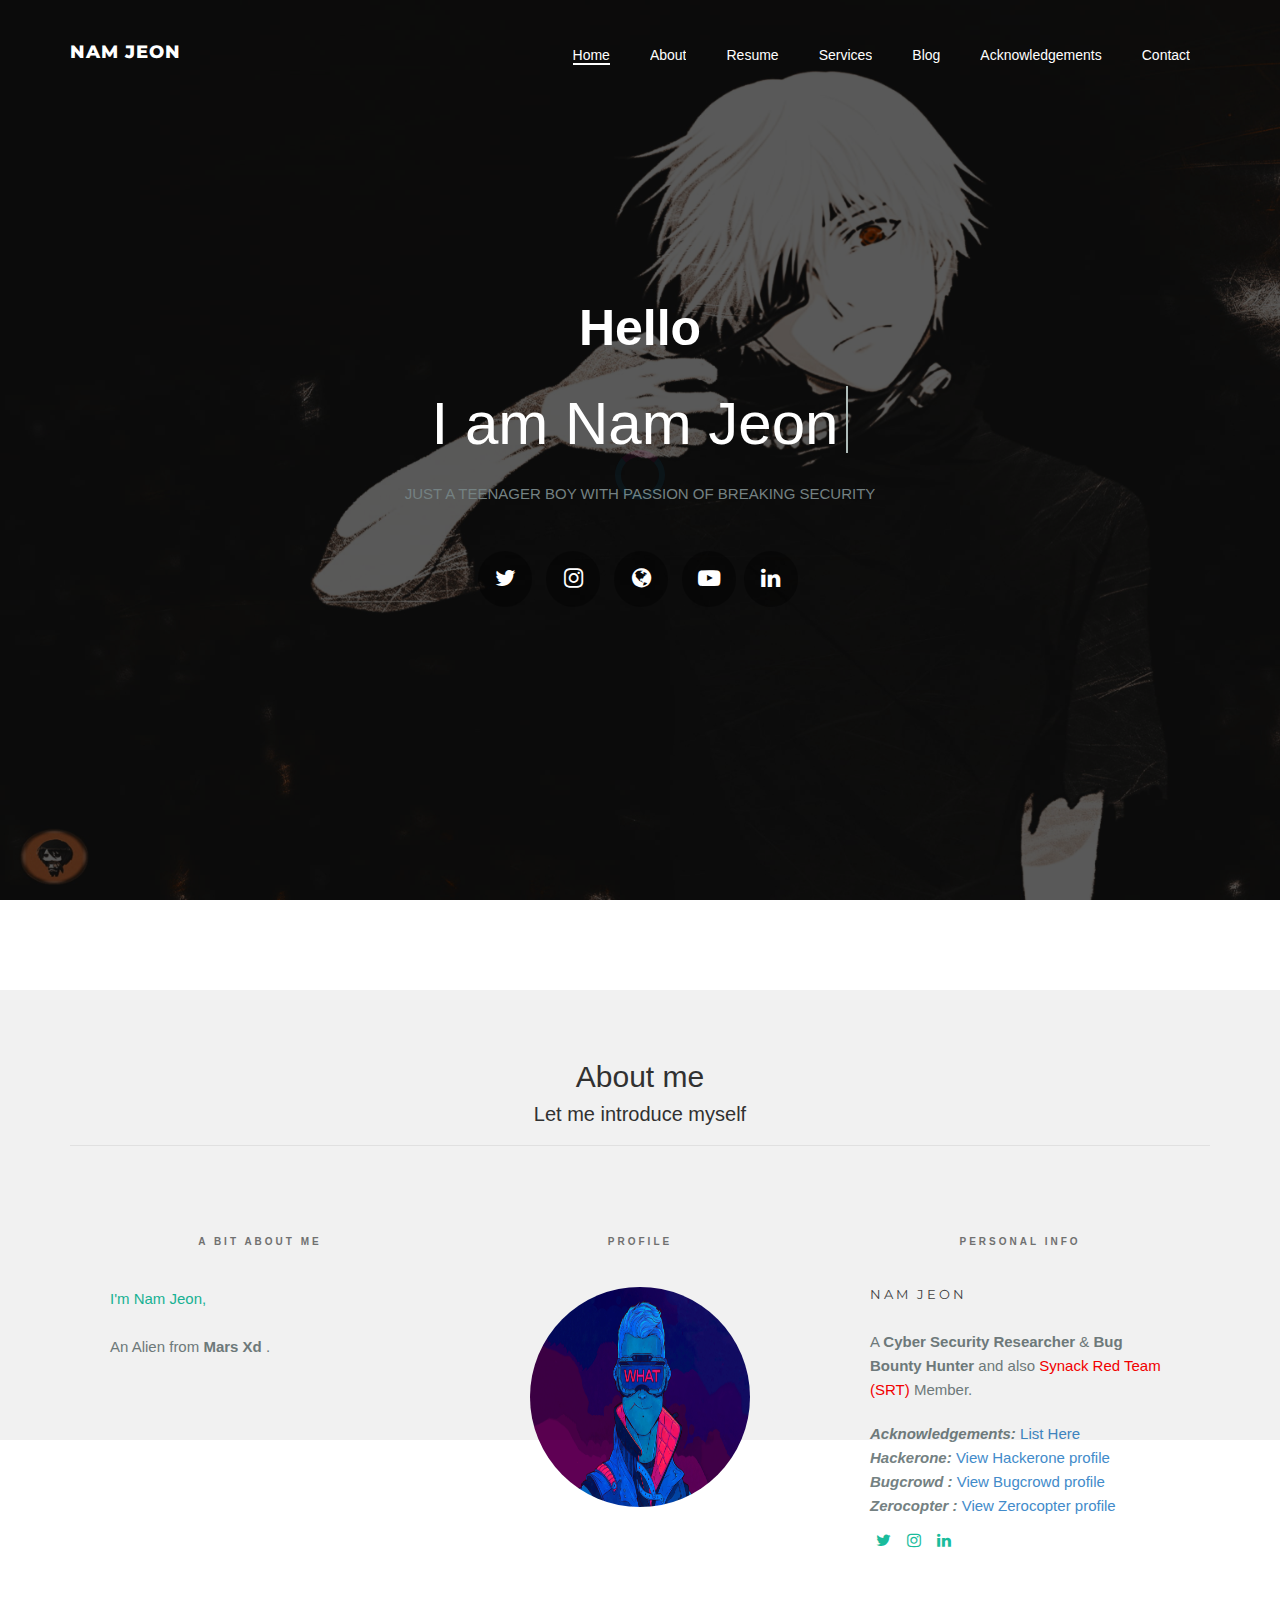
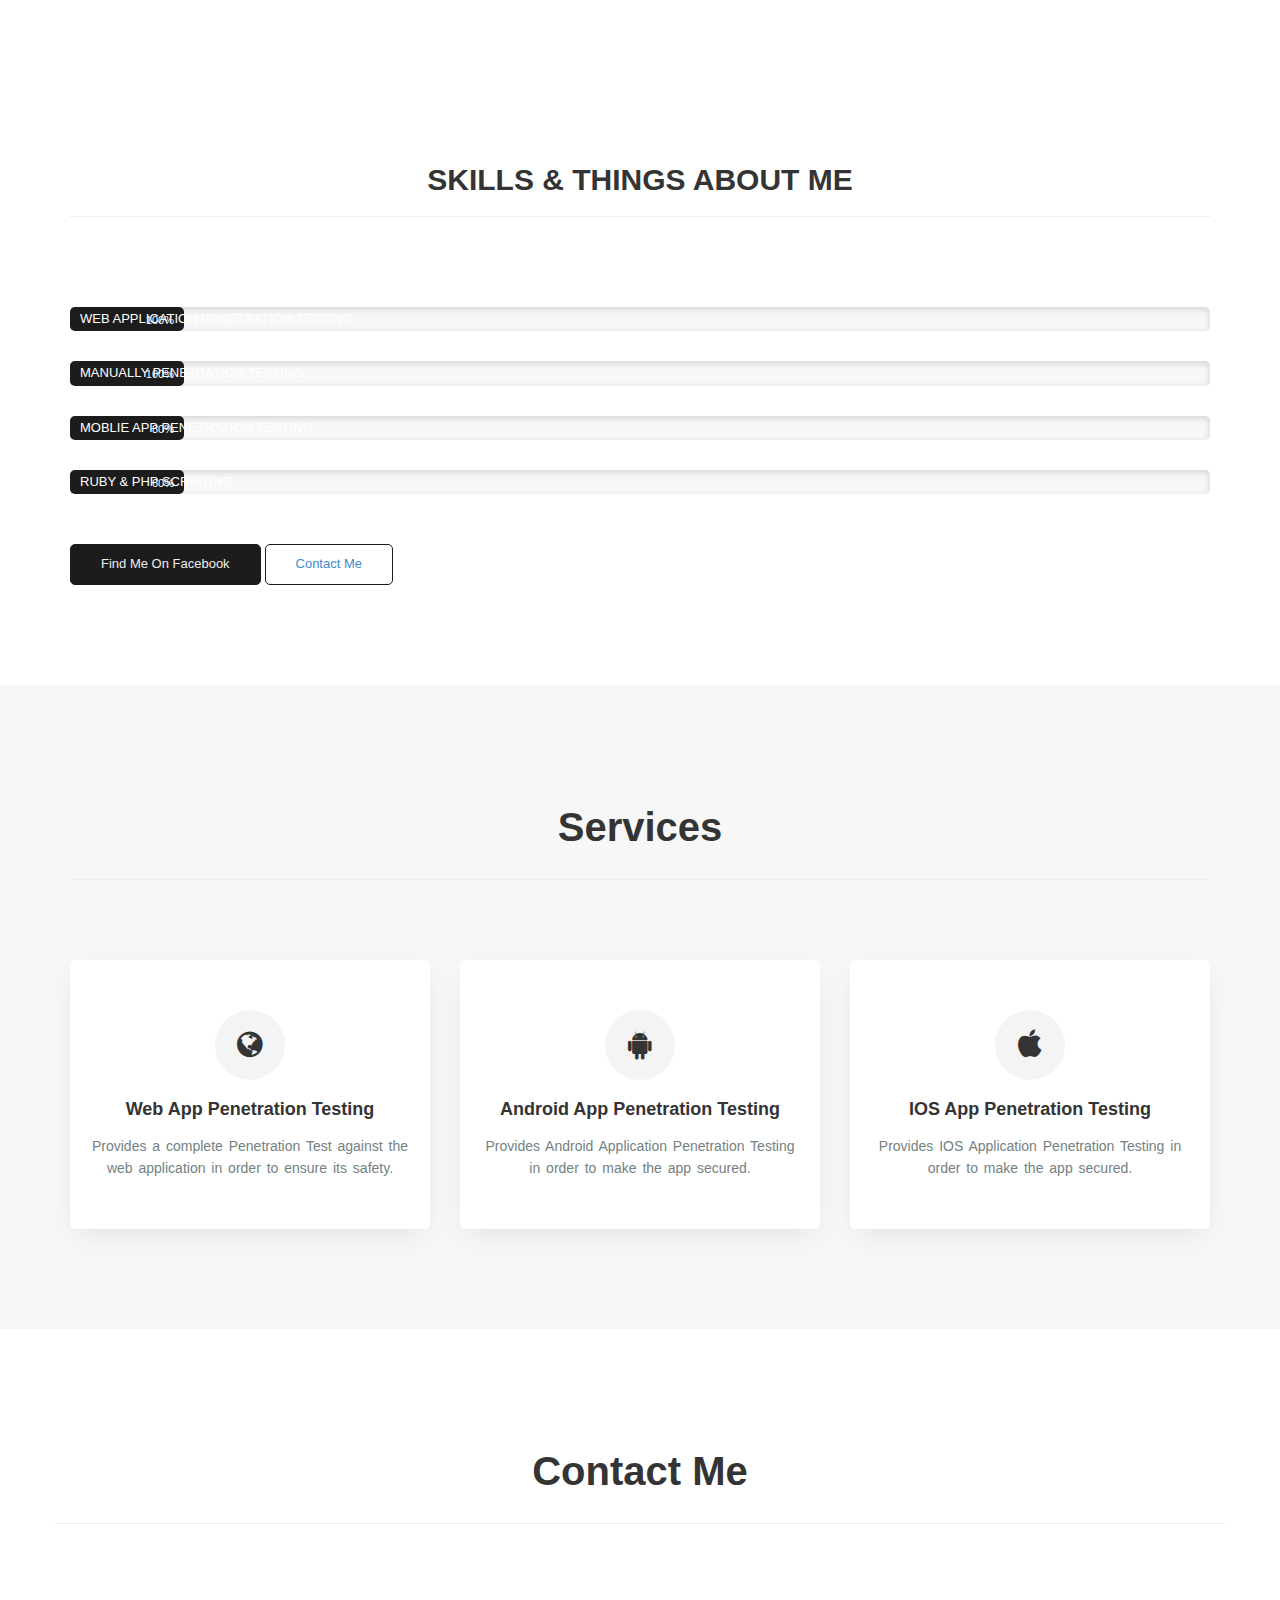
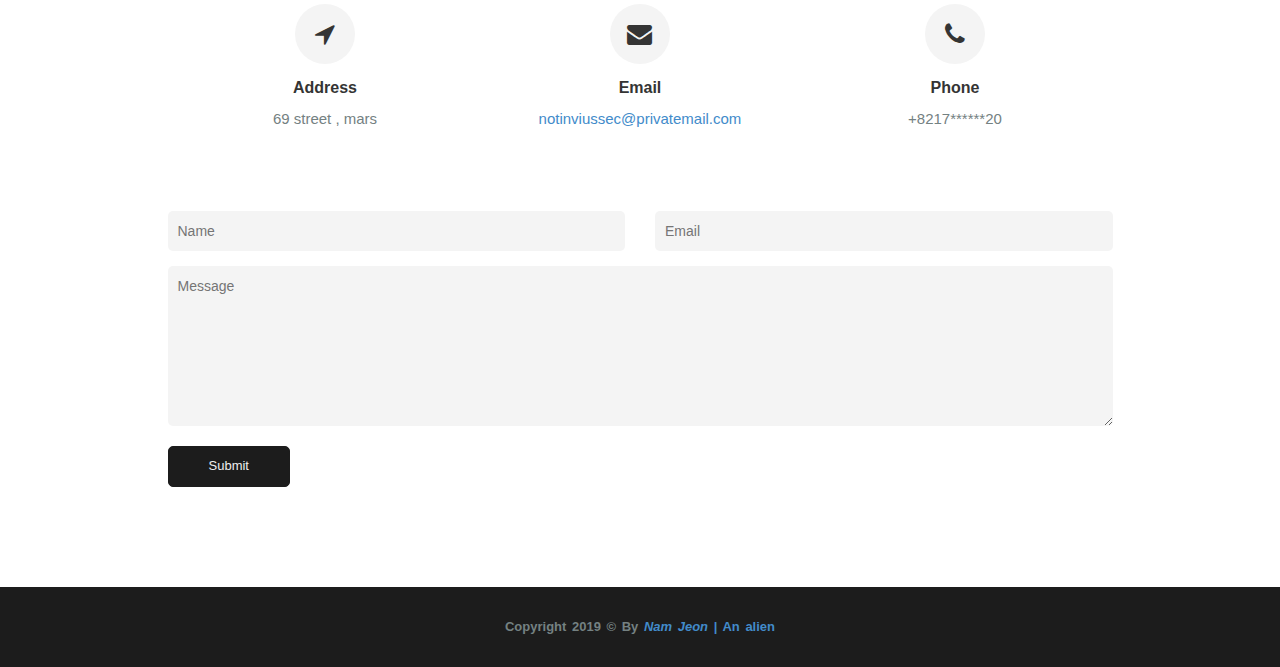
<file: index.html>
<!doctype html>
<html class="no-js" lang="en">

<head>
		<meta http-equiv="X-UA-Compatible" content="IE=edge">
        <meta charset="utf-8">
        <meta name="viewport" content="width=device-width, initial-scale=1.0">
        <meta content='text/html; charset=UTF-8' http-equiv='Content-Type'/>
		<link href='favicon.png' rel='icon' type='image/x-icon'/>
        <meta name="description" content="Just a teenager boy with passion of Breaking Security" />
        <meta name="author" content="Nam Jeon"/>
        <meta name='robots' content='index,follow,noodp'/>

        <meta property="og:locale" content="en_US" />
        <meta property="og:type" content="Personal Portfolio" />
        <meta property="og:title" content="Nam Jeon - Personal Portfolio" />
        <meta property="og:description" content="Just a teenager boy with passion of Breaking Security" />
        <meta property="og:url" content="index.html" />
        <meta property="og:site_name" content="nam.html" />
        <meta property="og:image" content="img/profile.jpg" />


<!-- title -->
		<title>Nam Jeon - Personal Portfolio</title>
<link rel="stylesheet" href="css/bootstrap.min.css">
<!-- google fonts -->
		<link href="https://fonts.googleapis.com/css?family=Montserrat:200,300,400,500,600,700,800,900" rel="stylesheet">
		<link href="https://fonts.googleapis.com/css?family=Poppins:200,300,400,500,600,700,800" rel="stylesheet">

		<!-- owl carousel CSS -->
		<link rel="stylesheet" href="css/owl.carousel.min.css">
		<link rel="stylesheet" href="css/owl.theme.default.min.css">

		<!-- magnific-popup CSS -->
		<link rel="stylesheet" href="css/magnific-popup.css">

		<!-- animate.min CSS -->
		<link rel="stylesheet" href="css/animate.min.css">

		<!-- Font Icon Core CSS -->
		<link rel="stylesheet" href="css/font-awesome.min.css">
		<link rel="stylesheet" href="css/et-line.css">

		<!-- Core Style Css -->
        <link rel="stylesheet" href="css/style.css">

		<!-- About Me -->
        <link rel="stylesheet" href="css/aboutme.css">

        <!--[if lt IE 9]-->
		<script src="js/html5shiv.min.js"></script>
		<!--[endif]-->


<script>
window['_fs_debug'] = false;
window['_fs_host'] = 'fullstory.com';
window['_fs_org'] = 'MEH4Z';
window['_fs_namespace'] = 'FS';
(function(m,n,e,t,l,o,g,y){
    if (e in m) {if(m.console && m.console.log) { m.console.log('FullStory namespace conflict. Please set window["_fs_namespace"].');} return;}
    g=m[e]=function(a,b,s){g.q?g.q.push([a,b,s]):g._api(a,b,s);};g.q=[];
    o=n.createElement(t);o.async=1;o.crossOrigin='anonymous';o.src='https://'+_fs_host+'/s/fs.js';
    y=n.getElementsByTagName(t)[0];y.parentNode.insertBefore(o,y);
    g.identify=function(i,v,s){g(l,{uid:i},s);if(v)g(l,v,s)};g.setUserVars=function(v,s){g(l,v,s)};g.event=function(i,v,s){g('event',{n:i,p:v},s)};
    g.shutdown=function(){g("rec",!1)};g.restart=function(){g("rec",!0)};
    g.consent=function(a){g("consent",!arguments.length||a)};
    g.identifyAccount=function(i,v){o='account';v=v||{};v.acctId=i;g(o,v)};
    g.clearUserCookie=function(){};
})(window,document,window['_fs_namespace'],'script','user');
</script>

		
</head>
<body>        

    	<!-- ====== Preloader ======  -->
	    <div class="loading">
			<div class="load-circle">
			</div>
		</div>
		<!-- ======End Preloader ======  -->

		<!-- ====== Navgition ======  -->
		<nav class="navbar navbar-default">
		  <div class="container">
		    <!-- Brand and toggle get grouped for better mobile display -->
		    <div class="navbar-header">
		      <button type="button" class="navbar-toggle collapsed" data-toggle="collapse" data-target="#nav-icon-collapse" aria-expanded="false">
		        <span class="sr-only">Toggle navigation</span>
		        <span class="icon-bar"></span>
		        <span class="icon-bar"></span>
		        <span class="icon-bar"></span>
		      </button>

		       <!-- logo -->
		      <a class="logo" href="#">Nam Jeon</a>

		    </div>

		    <!-- Collect the nav links, and other content for toggling -->
		    <div class="collapse navbar-collapse" id="nav-icon-collapse">
		      
			  <!-- links -->
		      <ul class="nav navbar-nav navbar-right">
		        <li><a href="#" data-scroll-nav="0" class="active">Home</a></li>
		        <li><a href="#" data-scroll-nav="1">About</a></li>
				<li><a href="#" data-scroll-nav="2">Resume</a></li>
		        <li><a href="#" data-scroll-nav="3">Services</a></li>
		        <li><a href="http://github.com/inviussotrash" target="_blank">Blog</a></li>
		        <li><a href="acknowledgements.html" target="_blank">Acknowledgements</a></li>
		        <li><a href="#" data-scroll-nav="4">Contact</a></li>
		      </ul>
		    </div><!-- /.navbar-collapse -->
		  </div><!-- /.container -->
		</nav>
		<!-- ====== End Navgition ======  -->

		<!-- ====== Header ======  -->
		<section id="home" class="header" data-scroll-index="0" style="background-image: url(img/back.jpg);" data-stellar-background-ratio="0.8">

			<div class="v-middle">
				<div class="container">
					<div class="row">

						<!-- caption -->
						<div class="caption">
							<h5>Hello</h5>
							<h1 class="cd-headline clip">
					            <span class="blc">I am </span>
					            <span class="cd-words-wrapper">
					              <b class="is-visible">Nam Jeon</b>
					              <b> A werid guy thats what grils says</b>
					              <b>Also</b>
					              <b>An alien</b>
					            </span>
			          		</h1>
<p>JUST A TEENAGER BOY WITH PASSION OF BREAKING SECURITY</p>
<!-- social icons -->
<style type="text/css">
.connect-icons{
list-style-type: none;
text-align: center;
margin: 0;
padding:0;
padding-top:45px;
}
.connect-icons li{
position: relative;
display: inline-block;
text-align: center;
width: 52px;
font-size: 1.6em;
margin: 0 6px;
}
.connect-icons li:nth-child(1){
margin-left: 0;
}
.connect-icons li:nth-child(4){
margin-right: 0;
}
.connect-icons li > a{
text-decoration: none;
width: 54px;
display: inline-block;
text-align: center;
color: #fff;
line-height: 2.5;
border-radius: 40px;
background: rgba(0, 0, 0, 0.37);
}
.connect-icons li > a, .connect-icons li > a:visited{
display: inline-block;
min-width: 40px;
}
.connect-icons li > a:hover{
color: #fff;
text-shadow:none;
-webkit-transition: all 0.2s; /* For Safari 3.1 to 6.0 */
transition: all 0.2s;
-ms-transform: scale(1.1,1.1); /* IE 9 */
-webkit-transform: scale(1.1,1.1); /* Chrome, Safari, Opera */
transform: scale(1.1,1.1);
}
.connect-icons li > a:active {
-ms-transform: scale(0.9,0.9); /* IE 9 */
-webkit-transform: scale(0.9,0.9); /* Chrome, Safari, Opera */
transform: scale(0.9,0.9);
}
.connect-icons li > [class*="text-"] {
display: inline-block;
color: white;
font-size: 12px;
font-weight: 300;
-webkit-transition: all 0.2s;
transition: all 0.2s;
opacity: 0;
margin-top: 20px;
font-family: "Montserrat",sans-serif;
text-align: center;
}
.connect-icons li > [class*="text-"].show{
opacity: 1;
-ms-transform: translateY(-12px); /* IE 9 */
-webkit-transform: translateY(-12px); /* Chrome, Safari, Opera */
transform: translateY(-12px);
}
.connect-box {
-webkit-transition: all .2s ease-out;
-moz-transition: all .2s ease-out;
-ms-transition: all .2s ease-out;
-o-transition: all .2s ease-out;
transition: all .2s ease-out;
}
.connect-icons .twitter:hover{
background: #1da1f2;
}
.connect-icons .facebook:hover{
background: #3b5998;
}
.connect-icons .gplus:hover{
background: #dd4b39;
}
.connect-icons .instagram:hover{
background: #3f729b;
}
.connect-icons .youtube:hover{
background: #ff0000;
}
.connect-icons .linkedin:hover{
background: #0077b5;
}
.connect-icons .medium:hover{
background: #00ab6c;
}
</style>


<!-- Social Links Section -->
<ul class='connect-icons'>
<li><a class='twitter' href='https://twitter.com/password123450' target="_blank" title="Find me on Twitter"><span class='fa fa-twitter'></span></a><span class='text-twitter'>Twitter</span></li>
<li><a class='instagram' href='https://www.instagram.com/_nam_jeon' target="_blank" title="Find me on Instagram"><span class='fa fa-instagram'></span></a><span class='text-facebook'>Facebook</span></li>
<li><a class='github' href='https://github.com/inviussotrash' target="_blank" title="My github"><span class='fa fa-globe'/></a><span class='text-github'>Github</span></li>
<li><a class='youtube' href='https://www.youtube.com/inviusec' target="_blank" title="My Youtube Channel"><span class='fa fa-youtube-play'></span></a><span class='text-youtube'>Youtube</span></li>
<li><a class='linkedin' href='https://www.linkedin.com/' target="_blank" title="Find me on Linkedin"><span class='fa fa-linkedin'></span></a><span class='text-youtube'>Linkedin</span></li>
</ul>
<!-- Social Links Section End-->
		</section>
		<!-- ====== End Header ======  -->


<!-- Section About -->
<br></br>
<section class="hero section-padding pb-70" data-scroll-index="1">
<div class='container1'>
<!-- section TITLE -->
<div class='sectionTitle wow fadeInUp animated' style='visibility: visible;'>
<center><h3>About me</h3>
<h5>Let me introduce myself</h5></center>
<hr/><br><br>
</div>
<div class='col-md-4 aboutMe aboutStory wow fadeInUp animated' style='visibility: visible;'>
<h1><b>A bit about me</b></h1>
<p>
<span class='textBlue'>
                      I'm Nam Jeon,
                      </span>
<br/><br/>
                      An Alien from <b>Mars Xd</b> . 

                    </p>
</div>
<div class='col-md-4 aboutMe aboutProfile wow fadeInUp animated' style='visibility: visible;'>
<h1><b>Profile</b></h1>
<!-- Porfile Av -->
<img alt='Nam Jeon' class='profileAv centered' src='img/profile.jpg'/>
<!-- Porfile Av End-->
</div>
<div class='col-md-4 aboutMe aboutInfo wow fadeInUp animated' style='visibility: visible;'>
<h1><b>Personal info</b></h1>
<h3>Nam Jeon</h3>
<div class='profileInfo'>
<p>
                        A <b>Cyber Security Researcher</b> & <b>Bug Bounty Hunter</b> and also <font style="color: red;">Synack Red Team (SRT)</font> Member.
                      </p><br>
<p><i><b>Acknowledgements:</b></i> <a href='acknowledgements.html' target="_blank">List Here</a></p>
<p><i><b>Hackerone:</b></i> <a href='https://hackerone.com/' target="_blank">View Hackerone profile</a></p>
<p><i><b>Bugcrowd :</b></i> <a href='https://bugcrowd.com/' target="_blank">View Bugcrowd profile</a></p>
<p><i><b>Zerocopter :</b></i> <a href='https://app.zerocopter.com/' target="_blank">View Zerocopter profile</a></p>
</div>
<div class='infoSocial'>
<ul>
<li><a href='https://twitter.com/password1234560' target="_blank"><i class='fa fa-twitter'></i></a></li>
<li><a href='https://www.instagram.com/password12345670' target="_blank"><i class='fa fa-instagram'></i></a></li>
<li><a href='https://www.linkedin.com/' target="_blank"><i class='fa fa-linkedin'></i></a></li>
</ul>
</div>
</div>
</div></section>






		<!-- ====== Hero ======  -->
		<section class="hero section-padding pb-70" data-scroll-index="2">
			<div class="container">
			<div class="content mb-30">
							<h3><center>SKILLS & THINGS ABOUT ME</center></h3><hr/><br></br>

							<!-- skills progress -->
							<div class="skills">
								<div class="item">
									<div class="skills-progress">
										<h6>WEB APPLICATION PENETRATION TESTING</h6>
										<span data-value="100%"></span>
									</div>
								</div>
								
								<div class="item">
									<div class="skills-progress">
										<h6>MANUALLY PENETRATION TESTING</h6>
										<span data-value="100%"></span>
									</div>
								</div>

								<div class="item">
									<div class="skills-progress">
										<h6>MOBLIE APP PENETRATION TESTING</h6>
										<span data-value="80%"></span>
									</div>
								</div>
								
								<div class="item">
									<div class="skills-progress">
										<h6>RUBY & PHP SCRIPTING</h6>
										<span data-value="60%"></span>
									</div>
									
								</div>
							<div class="clearfix"></div>

							<a href="https://www.instagram.com/password12345670" target="_blank">
								<span class="buton buton-bg">Find Me On Facebook </span>
							</a>
							<a href="#" data-scroll-nav="4">
								<span class="buton">Contact Me</span>
							</a>
</div>
						</div>
					</div>
				</div><!-- /row -->
			<!-- /container -->
		</section>
		<!-- ====== End Hero ======  -->





		<!-- ====== Services ======  -->
		<section class="services section-padding bg-gray text-center pb-70" data-scroll-index="3">
			<div class="container">

				<!-- section heading -->
				<div class="section-head">
					<h3>Services</h3><hr/>
				</div>

				<div class="row">

					<!-- items -->
					<div class="col-md-4">
						<div class="item">
							<span class="icon" ><i class="fa fa-globe" aria-hidden="true"></i></span>
							<h6>Web App Penetration Testing</h6>
<p>Provides a complete Penetration Test against the web application in order to ensure its safety.</p>					
</div>
					</div>
					
					<div class="col-md-4">
						<div class="item">
							<span class="icon"><i class="fa fa-android" aria-hidden="true"></i></span>
							<h6>Android App Penetration Testing</h6>
							<p>Provides Android Application Penetration Testing in order to make the app secured.</p>
						</div>
					</div>
					<div class="col-md-4">
						<div class="item">
							<span class="icon"><i class="fa fa-apple" aria-hidden="true"></i></span>
							<h6>IOS App Penetration Testing</h6>
							<p>Provides IOS Application Penetration Testing in order to make the app secured.</p>
						</div>
					</div>
				</div><!-- /row -->
			</div><!-- /container -->
		</section>
		<!-- ====== End Services ======  -->


		<!--====== Contact ======-->
		<section class="contact section-padding" data-scroll-index="4">
			<div class="container">
				<div class="row">
					
					<!-- section heading -->
					<div class="section-head">
						<h3>Contact Me</h3><hr/>
					</div>

					<div class="col-md-offset-1 col-md-10">

						<!-- contact info -->
						<div class="info text-center mb-50">

							<div class="col-md-4">
								<div class="item">
									<span class="icon"><i class="fa fa-location-arrow" aria-hidden="true"></i></span>
									<h6>Address</h6>
									<p>69 street , mars</p>
								</div>
							</div>

							<div class="col-md-4">
								<div class="item">
									<span class="icon"><i class="fa fa-envelope" aria-hidden="true"></i></span>
									<h6>Email</h6>
									<p><a href="notinviussec@privatemail.com">notinviussec@privatemail.com</a></p>
								</div>
							</div>

							<div class="col-md-4">
								<div class="item">
									<span class="icon"><i class="fa fa-phone" aria-hidden="true"></i></span>
									<h6>Phone</h6>
									<p>+8217******20</p>
								</div>
							</div>
							<div class="clearfix"></div>
						</div>

						<!-- contact form -->
						<form class="form" id="contact-form" method="post" action="mailto:notinviussec@privatemail.com">
		                    <div class="messages"></div>

		                    <div class="controls">

		                        <div class="row">
		                            <div class="col-md-6">
		                                <div class="form-group">
		                                    <input id="form_name" type="text" name="name" placeholder="Name" required="required">
		                                </div>
		                            </div>

		                             <div class="col-md-6">
		                                <div class="form-group">
		                                    <input id="form_email" type="email" name="email" placeholder="Email" required="required">
		                                </div>
		                            </div>
		                        </div>
		                        <div class="row">
		                            <div class="col-md-12">
		                                <div class="form-group">
		                                    <textarea id="form_message" name="message" placeholder="Message" rows="4" required="required"></textarea>
		                                </div>

		                                <input type="submit" value="Submit" class="buton buton-bg">
		                            </div>
		                        </div>
		                    </div>
		                </form>

					</div>
				</div><!-- /row -->
			</div><!-- /container -->
		</section>
		<!--====== End Contact ======-->

		<!--====== Footer ======-->
		<footer>
			<div class="container text-center">
				<div class="row">
					<p><b>Copyright 2019 &copy; By <a href="https://www.instagram.com/_nam_jeon" target="_blank"><u><i>Nam Jeon</i> | An alien</u></b></p>
				</div>
			</div>
		</footer>
		<!--====== End Footer ======-->



       
        <!-- jQuery -->
		<script src="../code.jquery.com/jquery-3.0.0.min.js"></script>
		<script src="../code.jquery.com/jquery-migrate-3.0.0.min.js"></script>

	  	<!-- bootstrap -->
		<script src="js/bootstrap.min.js"></script>

		<!-- scrollIt -->
		<script src="js/scrollIt.min.js"></script>

		<!-- magnific-popup -->
		<script src="js/jquery.magnific-popup.min.js"></script>

		<!-- owl carousel -->
		<script src="js/owl.carousel.min.js"></script>

		<!-- stellar js -->
		<script src="js/jquery.stellar.min.js"></script>

		<!-- animated.headline -->
		<script src="js/animated.headline.js"></script>

      	<!-- jquery.waypoints.min js -->
	  	<script src="js/jquery.waypoints.min.js"></script>

	  	<!-- jquery.counterup.min js -->
	  	<script src="js/jquery.counterup.min.js"></script>

      	<!-- isotope.pkgd.min js -->
      	<script src="js/isotope.pkgd.min.js"></script>

      	<!-- validator js -->
      	<script src="js/validator.js"></script>

      	<!-- custom script -->
        <script src="js/custom.js"></script>

    </body>


</html>
</file>
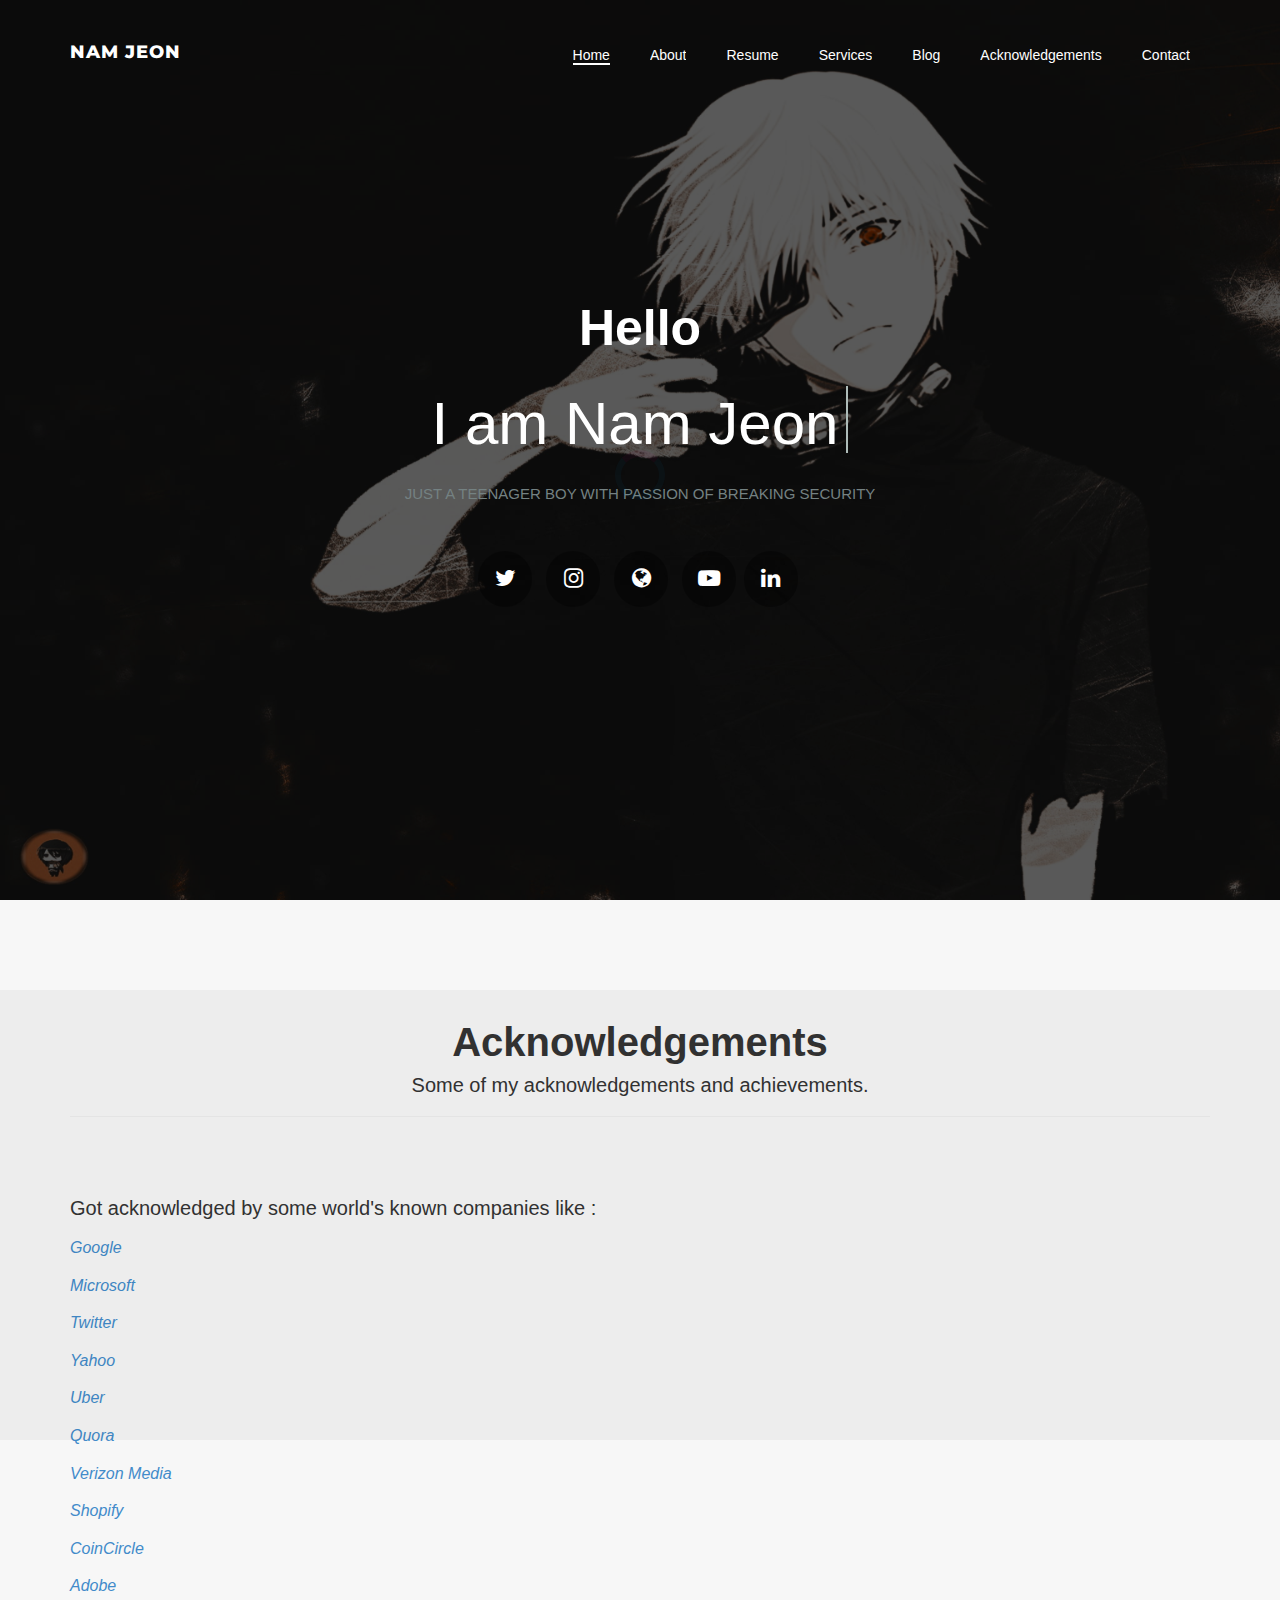
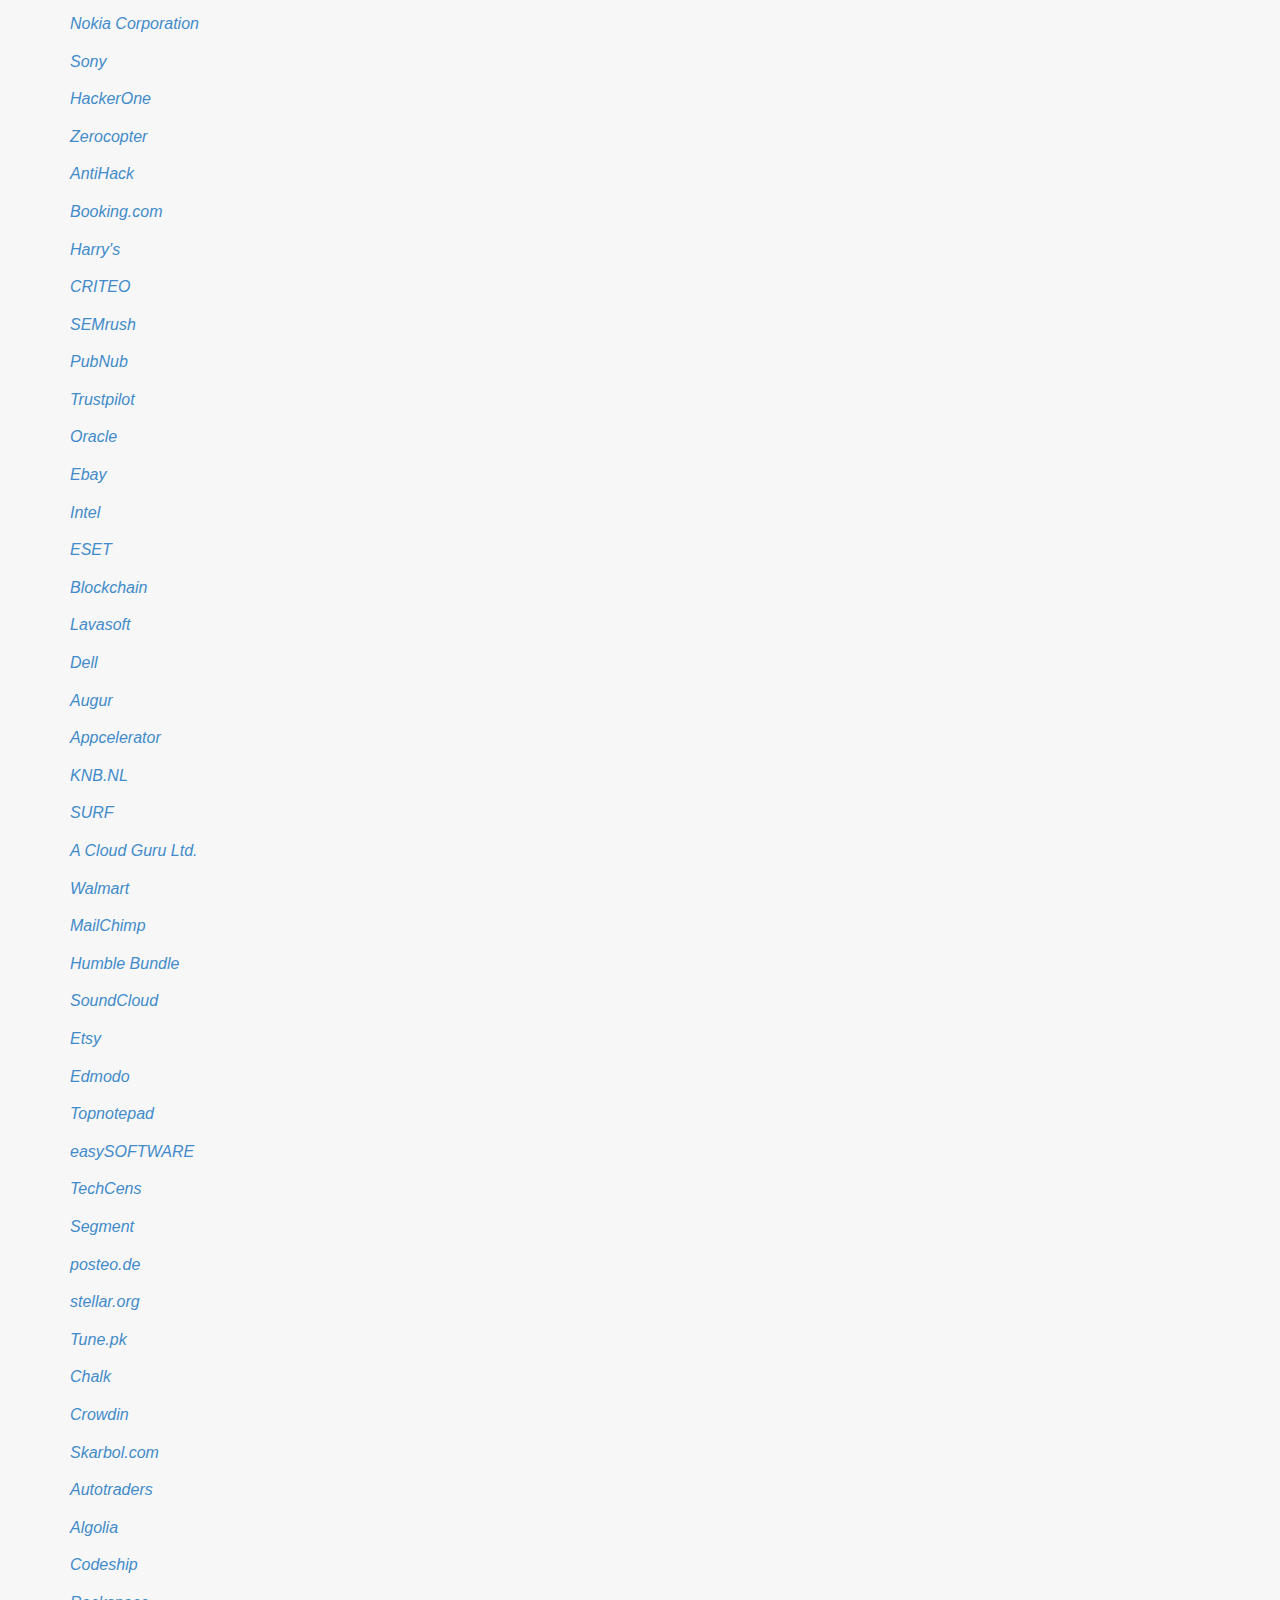
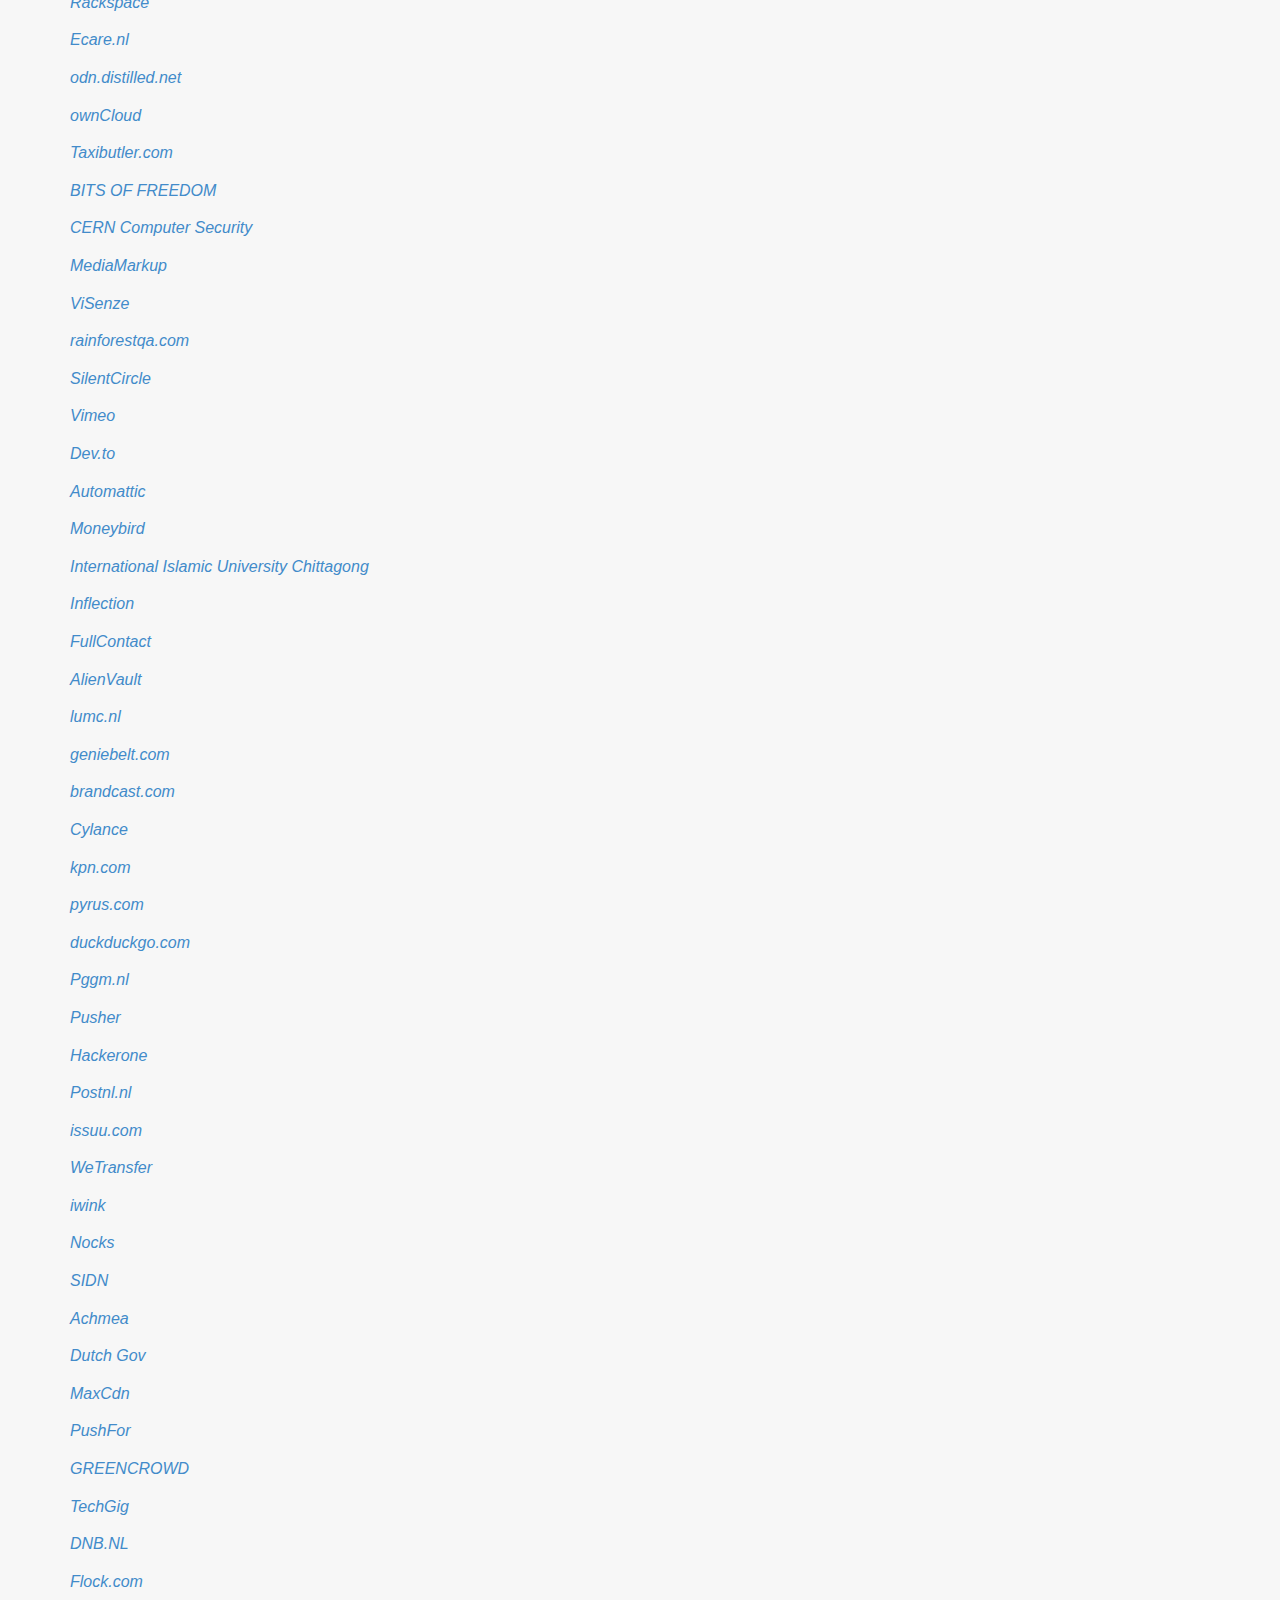
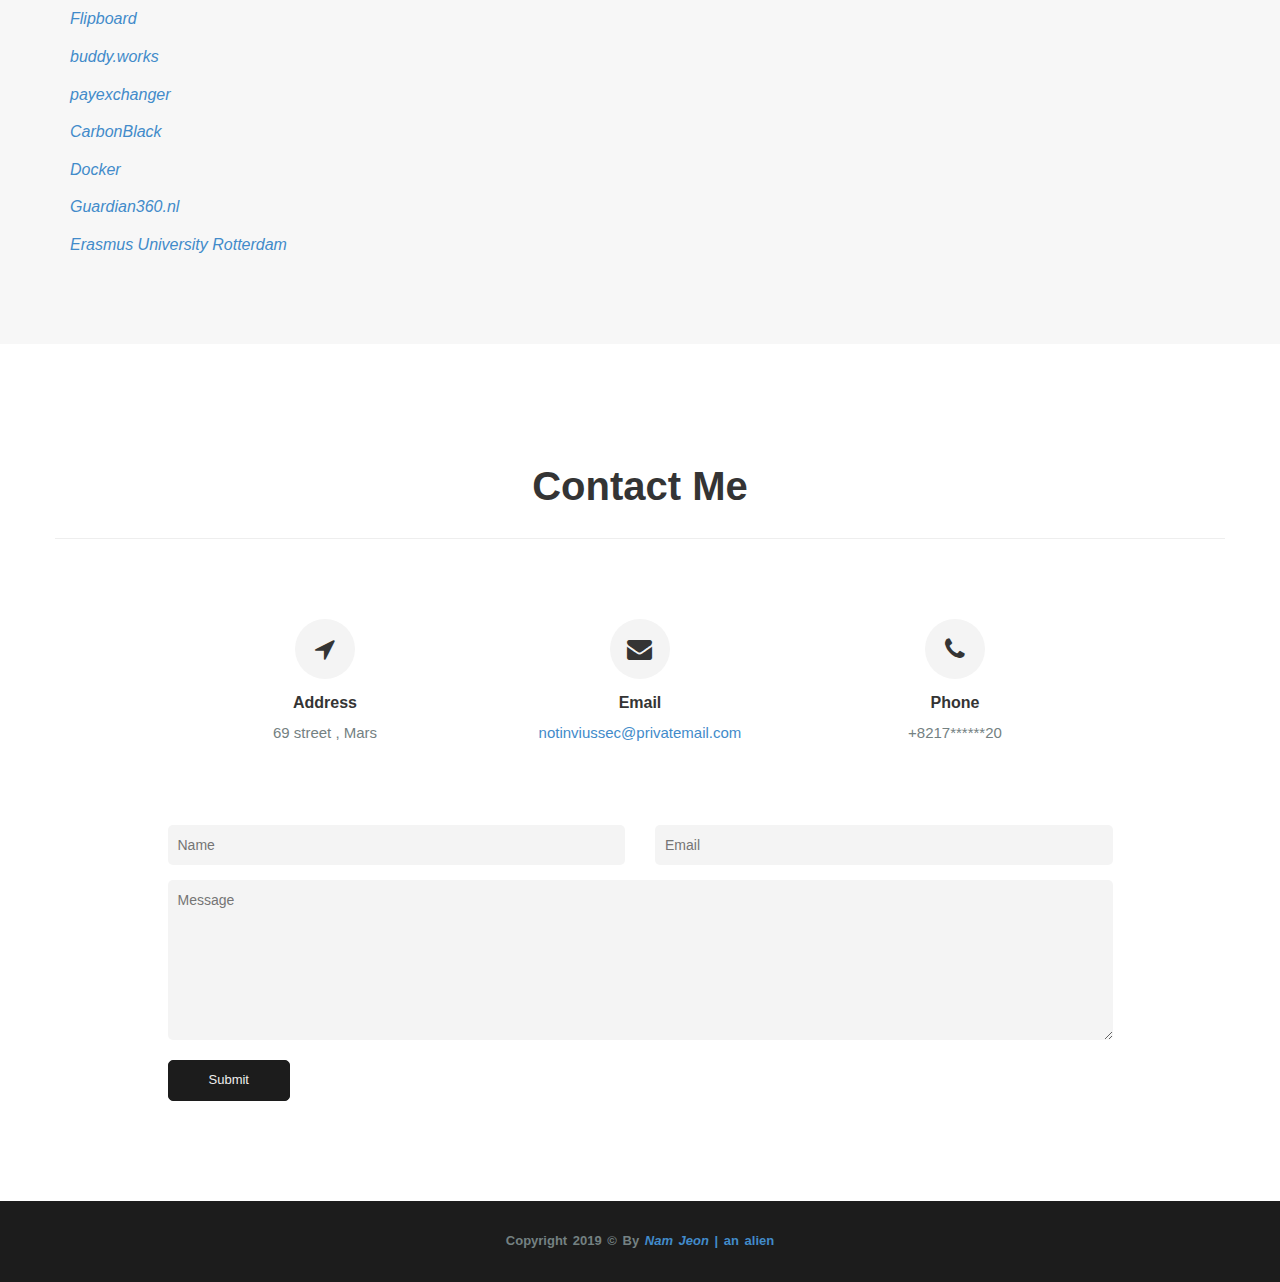
<file: acknowledgements.html>
<!doctype html>
<html class="no-js" lang="en">

<head>
<meta http-equiv="X-UA-Compatible" content="IE=edge">
<meta name="viewport" content="width=device-width, initial-scale=1">
<meta content='text/html; charset=UTF-8' http-equiv='Content-Type'/>
<link href='favicon.png' rel='icon' type='image/x-icon'/>
<meta content='Nam Jeon' property='og:title'/>
<meta content='Just a teenager boy with passion of Breaking Security' property='og:description'/>
<!-- title -->
		<title>Nam Jeon</title>
<link rel="stylesheet" href="css/bootstrap.min.css">
<!-- google fonts -->
		<link href="https://fonts.googleapis.com/css?family=Montserrat:200,300,400,500,600,700,800,900" rel="stylesheet">
		<link href="https://fonts.googleapis.com/css?family=Poppins:200,300,400,500,600,700,800" rel="stylesheet">

		<!-- owl carousel CSS -->
		<link rel="stylesheet" href="css/owl.carousel.min.css">
		<link rel="stylesheet" href="css/owl.theme.default.min.css">

		<!-- magnific-popup CSS -->
		<link rel="stylesheet" href="css/magnific-popup.css">

		<!-- animate.min CSS -->
		<link rel="stylesheet" href="css/animate.min.css">

		<!-- Font Icon Core CSS -->
		<link rel="stylesheet" href="css/font-awesome.min.css">
		<link rel="stylesheet" href="css/et-line.css">

		<!-- Core Style Css -->
        <link rel="stylesheet" href="css/style.css">

		<!-- About Me -->
        <link rel="stylesheet" href="css/aboutme.css">

        <!--[if lt IE 9]-->
		<script src="js/html5shiv.min.js"></script>
		<!--[endif]-->
</head>
<body>        

    	<!-- ====== Preloader ======  -->
	    <div class="loading">
			<div class="load-circle">
			</div>
		</div>
		<!-- ======End Preloader ======  -->

		<!-- ====== Navgition ======  -->
		<nav class="navbar navbar-default">
		  <div class="container">
		    <!-- Brand and toggle get grouped for better mobile display -->
		    <div class="navbar-header">
		      <button type="button" class="navbar-toggle collapsed" data-toggle="collapse" data-target="#nav-icon-collapse" aria-expanded="false">
		        <span class="sr-only">Toggle navigation</span>
		        <span class="icon-bar"></span>
		        <span class="icon-bar"></span>
		        <span class="icon-bar"></span>
		      </button>

		       <!-- logo -->
		      <a class="logo" href="index.html">Nam Jeon</a>

		    </div>

		    <!-- Collect the nav links, and other content for toggling -->
		    <div class="collapse navbar-collapse" id="nav-icon-collapse">
		      
			  <!-- links -->
		      <ul class="nav navbar-nav navbar-right">
		        <li><a href="#" data-scroll-nav="0" class="active">Home</a></li>
		        <li><a href="index.html#" target="_blank">About</a></li>
				<li><a href="index.html#" target="_blank">Resume</a></li>
		        <li><a href="index.html#" target="_blank">Services</a></li>
		        <li><a href="https://github.com/inviussotrash" target="_blank">Blog</a></li>
		        <li><a href="#" data-scroll-nav="3">Acknowledgements</a></li>
		        <li><a href="#" data-scroll-nav="4">Contact</a></li>
		      </ul>
		    </div><!-- /.navbar-collapse -->
		  </div><!-- /.container -->
		</nav>
		<!-- ====== End Navgition ======  -->

		<!-- ====== Header ======  -->
		<section id="home" class="header" data-scroll-index="0" style="background-image: url(img/back.jpg);" data-stellar-background-ratio="0.8">

			<div class="v-middle">
				<div class="container">
					<div class="row">

						<!-- caption -->
						<div class="caption">
							<h5>Hello</h5>
							<h1 class="cd-headline clip">
					            <span class="blc">I am </span>
					            <span class="cd-words-wrapper">
					              <b class="is-visible">Nam Jeon</b>
					              <b> A werid guy thats what grils says</b>
					              <b>Also</b>
					              <b>An alien</b>
					            </span>
			          		</h1>
<p>JUST A TEENAGER BOY WITH PASSION OF BREAKING SECURITY</p>
<!-- social icons -->
<style type="text/css">
.connect-icons{
list-style-type: none;
text-align: center;
margin: 0;
padding:0;
padding-top:45px;
}
.connect-icons li{
position: relative;
display: inline-block;
text-align: center;
width: 52px;
font-size: 1.6em;
margin: 0 6px;
}
.connect-icons li:nth-child(1){
margin-left: 0;
}
.connect-icons li:nth-child(4){
margin-right: 0;
}
.connect-icons li > a{
text-decoration: none;
width: 54px;
display: inline-block;
text-align: center;
color: #fff;
line-height: 2.5;
border-radius: 40px;
background: rgba(0, 0, 0, 0.37);
}
.connect-icons li > a, .connect-icons li > a:visited{
display: inline-block;
min-width: 40px;
}
.connect-icons li > a:hover{
color: #fff;
text-shadow:none;
-webkit-transition: all 0.2s; /* For Safari 3.1 to 6.0 */
transition: all 0.2s;
-ms-transform: scale(1.1,1.1); /* IE 9 */
-webkit-transform: scale(1.1,1.1); /* Chrome, Safari, Opera */
transform: scale(1.1,1.1);
}
.connect-icons li > a:active {
-ms-transform: scale(0.9,0.9); /* IE 9 */
-webkit-transform: scale(0.9,0.9); /* Chrome, Safari, Opera */
transform: scale(0.9,0.9);
}
.connect-icons li > [class*="text-"] {
display: inline-block;
color: white;
font-size: 12px;
font-weight: 300;
-webkit-transition: all 0.2s;
transition: all 0.2s;
opacity: 0;
margin-top: 20px;
font-family: "Montserrat",sans-serif;
text-align: center;
}
.connect-icons li > [class*="text-"].show{
opacity: 1;
-ms-transform: translateY(-12px); /* IE 9 */
-webkit-transform: translateY(-12px); /* Chrome, Safari, Opera */
transform: translateY(-12px);
}
.connect-box {
-webkit-transition: all .2s ease-out;
-moz-transition: all .2s ease-out;
-ms-transition: all .2s ease-out;
-o-transition: all .2s ease-out;
transition: all .2s ease-out;
}
.connect-icons .twitter:hover{
background: #1da1f2;
}
.connect-icons .facebook:hover{
background: #3b5998;
}
.connect-icons .gplus:hover{
background: #dd4b39;
}
.connect-icons .instagram:hover{
background: #3f729b;
}
.connect-icons .youtube:hover{
background: #ff0000;
}
.connect-icons .linkedin:hover{
background: #0077b5;
}
.connect-icons .medium:hover{
background: #00ab6c;
}
</style>


<!-- Social Links Section -->
<ul class='connect-icons'>
<li><a class='twitter' href='https://twitter.com/password123450' target="_blank" title="Find me on Twitter"><span class='fa fa-twitter'></span></a><span class='text-twitter'>Twitter</span></li>
<li><a class='facebook' href='https://www.instagram.com/_nam_jeon' target="_blank" title="Find me on Instagram"><span class='fa fa-instagram'></span></a><span class='text-facebook'>Facebook</span></li>
<li><a class='medium' href='https://www.github.com/inviussotrash' target="_blank" title="My github Blog"><span class='fa fa-globe'/></a><span class='text-medium'>Medium</span></li>
<li><a class='youtube' href='https://www.youtube.com/channel/' target="_blank" title="My Youtube Channel"><span class='fa fa-youtube-play'></span></a><span class='text-youtube'>Youtube</span></li>
<li><a class='linkedin' href='https://www.linkedin.com/' target="_blank" title="Find me on Linkedin"><span class='fa fa-linkedin'></span></a><span class='text-youtube'>Linkedin</span></li>
</ul>
<!-- Social Links Section End-->
		</section>
		<!-- ====== End Header ======  -->




		<!-- ====== Services ======  -->
		<section class="services section-padding bg-gray text-center pb-70" data-scroll-index="3">
			<div class="container">

				<!-- section heading -->
				<div class="section-head">
					<h3>Acknowledgements</h3>
<h5>Some of my acknowledgements and achievements.</h5>
					<hr/>
				</div>

<div style="text-align: left;">

<h5> Got acknowledged by some world's known companies like :</h5><br>
<h6><i>
<a href="https://www.google.com/about/appsecurity/hall-of-fame/archive/" target="_blank" title="Google Hall Of Fame Page">Google</a></i><br /></h6>
<br />


<h6><i>
<a href="https://www.microsoft.com/en-us/msrc/researcher-acknowledgments-online-services-archive" target="_blank" title="Listed in Microsoft's December 2016 Security Researchers Hall Of Fame">Microsoft</a></i><br/></h6>
<br />

<h6><i>
<a href="https://hackerone.com/thanks" target="_blank" title="Got in total 12600$ Reward from Twitter">Twitter</a></i><br/></h6>
<br />

<h6><i>
<a href="https://hackerone.com/thanks" target="_blank" title="Hall Of Fame from Yahoo">Yahoo</a></i><br/></h6>
<br />

<h6><i>
<a href="https://hackerone.com/thanks" target="_blank" title="Hall Of Fame from Uber">Uber</a></i><br/></h6>
<br />

<h6><i>
<a href="https://hackerone.com/quora/thanks" target="_blank" title="Reward & Hall Of Fame from Quora">Quora</a></i><br/></h6>
<br />

<h6><i>
<a href="https://hackerone.com/thanks" target="_blank" title="Hall Of Fame from Verizon Media">Verizon Media</a></i><br/></h6>
<br />

<h6><i>
<a href="https://hackerone.com/thanks" target="_blank" title="Hall Of Fame from Shopify">Shopify</a></i><br/></h6>
<br />

<h6><i>
<a href="https://hackerone.com/thanks" target="_blank" title="Hall Of Fame & $$$ Reward from CoinCircle">CoinCircle</a></i><br/></h6>
<br />

<h6><i>
<a href="https://helpx.adobe.com/security/acknowledgements.html" target="_blank" title="Hall Of Fame from Adobe">Adobe</a></i><br/></h6>
<br />

<h6><i>
<a href="https://networks.nokia.com/responsible-disclosure" target="_blank" title="Hall Of Fame from Nokia">Nokia Corporation</a></i><br/></h6>
<br />

<h6><i>
<a href="https://secure.sony.net/hallofthanks" target="_blank" title="Hall Of Fame from Sony">Sony</a></i><br/></h6>
<br />

<h6><i>
<a href="https://hackerone.com/" target="_blank" title="Swag Reward for archiving 2000+ Reputation on HackerOne">HackerOne </a></i><br/></h6>
<br />

<h6><i>
<a href="#" target="_blank" title="">Zerocopter </a></i><br/></h6>
<br />

<h6><i>
<a href="#" target="_blank" title="">AntiHack </a></i><br/></h6>
<br />

<h6><i>
<a href="#" target="_blank" title="">Booking.com</a></i><br/></h6>
<br />

<h6><i>
<a href="https://hackerone.com/thanks" target="_blank" title="Reward & Hall Of Fame from Harry's">Harry's</a></i><br/></h6>
<br />

<h6><i>
<a href="https://hackerone.com/thanks" target="_blank" title="Reward & Hall Of Fame from CRITEO">CRITEO</a></i><br/></h6>
<br />

<h6><i>
<a href="https://hackerone.com/thanks" target="_blank" title="Reward & Hall Of Fame from SEMrush">SEMrush</a></i><br/></h6>
<br />

<h6><i>
<a href="https://hackerone.com/thanks" target="_blank" title="Reward & Hall Of Fame from PubNub">PubNub</a></i><br/></h6>
<br />

<h6><i>
<a href="https://hackerone.com/thanks" target="_blank" title="Reward & Hall Of Fame from Trustpilot">Trustpilot</a></i><br/></h6>
<br />

<h6><i>
<a href="#" target="_blank" title="">Oracle</a></i><br/></h6>
<br />

<h6><i>
<a href="#" target="_blank" title="">Ebay</a></i><br/></h6>
<br />

<h6><i>
<a href="#" target="_blank" title="">Intel</a></i><br/></h6>
<br />

<h6><i>
<a href="#" target="_blank" title="">ESET</a></i><br/></h6>
<br />

<h6><i>
<a href="#" target="_blank" title="">Blockchain</a></i><br/></h6>
<br />

<h6><i>
<a href="#" target="_blank" title="">Lavasoft</a></i><br/></h6>
<br />

<h6><i>
<a href="#" target="_blank" title="">Dell</a></i><br/></h6>
<br />

<h6><i>
<a href="#" target="_blank" title="">Augur</a></i><br/></h6>
<br />

<h6><i>
<a href="#" target="_blank" title="">Appcelerator </a></i><br/></h6>
<br />

<h6><i>
<a href="#" target="_blank" title="">KNB.NL </a></i><br/></h6>
<br />

<h6><i>
<a href="#" target="_blank" title="">SURF</a></i><br/></h6>
<br />

<h6><i>
<a href="https://acloud.guru/" target="_blank" title="">A Cloud Guru Ltd.</a></i><br/></h6>
<br />

<h6><i>
<a href="https://bugcrowd.com/" target="_blank" title="$$$$ Reward & Hall Of Fame from Walmart">Walmart</a></i><br/></h6>
<br />

<h6><i>
<a href="https://bugcrowd.com/" target="_blank" title="Hall Of Fame from MailChimp">MailChimp</a></i><br/></h6>
<br />

<h6><i>
<a href="https://bugcrowd.com/" target="_blank" title="Hall Of Fame from Humble Bundle">Humble Bundle</a></i><br/></h6>
<br />

<h6><i>
<a href="https://bugcrowd.com/" target="_blank" title="Hall Of Fame from SoundCloud">SoundCloud</a></i><br/></h6>
<br />

<h6><i>
<a href="https://bugcrowd.com/" target="_blank" title="Hall Of Fame from Etsy">Etsy</a></i><br/></h6>
<br />

<h6><i>
<a href="#" target="_blank" title="">Edmodo </a></i><br/></h6>
<br />

<h6><i>
<a href="#" target="_blank" title="">Topnotepad </a></i><br/></h6>
<br />

<h6><i>
<a href="#" target="_blank" title="">easySOFTWARE </a></i><br/></h6>
<br />

<h6><i>
<a href="#" target="_blank" title="">TechCens </a></i><br/></h6>
<br />

<h6><i>
<a href="#" target="_blank" title="">Segment </a></i><br/></h6>
<br />

<h6><i>
<a href="#" target="_blank" title="">posteo.de </a></i><br/></h6>
<br />

<h6><i>
<a href="#" target="_blank" title="">stellar.org </a></i><br/></h6>
<br />

<h6><i>
<a href="#" target="_blank" title="">Tune.pk </a></i><br/></h6>
<br />

<h6><i>
<a href="#" target="_blank" title="">Chalk </a></i><br/></h6>
<br />

<h6><i>
<a href="#" target="_blank" title="">Crowdin </a></i><br/></h6>
<br />

<h6><i>
<a href="#" target="_blank" title="">Skarbol.com </a></i><br/></h6>
<br />

<h6><i>
<a href="#" target="_blank" title="">Autotraders </a></i><br/></h6>
<br />

<h6><i>
<a href="#" target="_blank" title="">Algolia </a></i><br/></h6>
<br />

<h6><i>
<a href="#" target="_blank" title="">Codeship </a></i><br/></h6>
<br />

<h6><i>
<a href="#" target="_blank" title="">Rackspace </a></i><br/></h6>
<br />

<h6><i>
<a href="#" target="_blank" title="">Ecare.nl </a></i><br/></h6>
<br />

<h6><i>
<a href="#" target="_blank" title="">odn.distilled.net </a></i><br/></h6>
<br />

<h6><i>
<a href="#" target="_blank" title="">ownCloud </a></i><br/></h6>
<br />

<h6><i>
<a href="#" target="_blank" title="">Taxibutler.com </a></i><br/></h6>
<br />

<h6><i>
<a href="https://www.bitsoffreedom.nl/coordinated-vulnerability-disclosure/" target="_blank" title="Hall Of Fame from BITS OF FREEDOM">BITS OF FREEDOM</a></i><br/></h6>
<br />

<h6><i>
<a href="https://security.web.cern.ch/security/home/en/kudos.shtml" target="_blank" title="Hall Of Fame from CERN Computer Security">CERN Computer Security</a></i><br/></h6>
<br />

<h6><i>
<a href="https://mediamarkup.gitbook.io/docs/security/hall-of-fame" target="_blank" title="Hall Of Fame from MediaMarkup">MediaMarkup</a></i><br/></h6>
<br />

<h6><i>
<a href="https://www.visenze.com/hall-of-fame" target="_blank" title="Hall Of Fame & Swag from ViSenze">ViSenze</a></i><br/></h6>
<br />

<h6><i>
<a href="#" target="_blank" title="">rainforestqa.com </a></i><br/></h6>
<br />

<h6><i>
<a href="#" target="_blank" title="">SilentCircle </a></i><br/></h6>
<br />

<h6><i>
<a href="#" target="_blank" title="">Vimeo </a></i><br/></h6>
<br />

<h6><i>
<a href="#" target="_blank" title="">Dev.to </a></i><br/></h6>
<br />

<h6><i>
<a href="#" target="_blank" title="">Automattic </a></i><br/></h6>
<br />

<h6><i>
<a href="#" target="_blank" title="">Moneybird </a></i><br/></h6>
<br />

<h6><i>
<a href="#" target="_blank" title="">International Islamic University Chittagong </a></i><br/></h6>
<br />

<h6><i>
<a href="#" target="_blank" title="">Inflection </a></i><br/></h6>
<br />

<h6><i>
<a href="#" target="_blank" title="">FullContact </a></i><br/></h6>
<br />

<h6><i>
<a href="#" target="_blank" title="">AlienVault </a></i><br/></h6>
<br />

<h6><i>
<a href="#" target="_blank" title="">lumc.nl </a></i><br/></h6>
<br />

<h6><i>
<a href="#" target="_blank" title="">geniebelt.com </a></i><br/></h6>
<br />

<h6><i>
<a href="#" target="_blank" title="">brandcast.com </a></i><br/></h6>
<br />

<h6><i>
<a href="#" target="_blank" title="">Cylance </a></i><br/></h6>
<br />

<h6><i>
<a href="#" target="_blank" title="">kpn.com </a></i><br/></h6>
<br />

<h6><i>
<a href="#" target="_blank" title="">pyrus.com </a></i><br/></h6>
<br />

<h6><i>
<a href="#" target="_blank" title="">duckduckgo.com </a></i><br/></h6>
<br />

<h6><i>
<a href="#" target="_blank" title="">Pggm.nl </a></i><br/></h6>
<br />

<h6><i>
<a href="#" target="_blank" title="">Pusher </a></i><br/></h6>
<br />

<h6><i>
<a href="#" target="_blank" title="">Hackerone </a></i><br/></h6>
<br />

<h6><i>
<a href="#" target="_blank" title="">Postnl.nl </a></i><br/></h6>
<br />

<h6><i>
<a href="#" target="_blank" title="">issuu.com </a></i><br/></h6>
<br />

<h6><i>
<a href="#" target="_blank" title="">WeTransfer </a></i><br/></h6>
<br />

<h6><i>
<a href="#" target="_blank" title="">iwink </a></i><br/></h6>
<br />

<h6><i>
<a href="#" target="_blank" title="">Nocks </a></i><br/></h6>
<br />

<h6><i>
<a href="#" target="_blank" title="">SIDN </a></i><br/></h6>
<br />

<h6><i>
<a href="#" target="_blank" title="">Achmea </a></i><br/></h6>
<br />

<h6><i>
<a href="#" target="_blank" title="">Dutch Gov </a></i><br/></h6>
<br />

<h6><i>
<a href="#" target="_blank" title="">MaxCdn </a></i><br/></h6>
<br />

<h6><i>
<a href="#" target="_blank" title="">PushFor </a></i><br/></h6>
<br />

<h6><i>
<a href="#" target="_blank" title="">GREENCROWD </a></i><br/></h6>
<br />

<h6><i>
<a href="#" target="_blank" title="">TechGig </a></i><br/></h6>
<br />

<h6><i>
<a href="#" target="_blank" title="">DNB.NL </a></i><br/></h6>
<br />

<h6><i>
<a href="#" target="_blank" title="">Flock.com </a></i><br/></h6>
<br />

<h6><i>
<a href="#" target="_blank" title="">Flipboard </a></i><br/></h6>
<br />

<h6><i>
<a href="#" target="_blank" title="">buddy.works </a></i><br/></h6>
<br />

<h6><i>
<a href="#" target="_blank" title="">payexchanger </a></i><br/></h6>
<br />

<h6><i>
<a href="#" target="_blank" title="">CarbonBlack </a></i><br/></h6>
<br />

<h6><i>
<a href="#" target="_blank" title="">Docker </a></i><br/></h6>
<br />

<h6><i>
<a href="https://www.guardian360.nl/responsible-disclosure/" target="_blank" title="Swag & Bounty from Guardian360.nl">Guardian360.nl </a></i><br/></h6>
<br />

<h6><i>
<a href="https://www.eur.nl/en/campus/security-safety/information-security/hall-fame" target="_blank" title="Hall Of Fame from Erasmus University Rotterdam">
Erasmus University Rotterdam </a></i><br/></h6>
<br />
<!--
<h6><i>
<a href="" target="_blank" title=""> </a></i><br/></h6>
<br />

-->



		</section>
		<!-- ====== End Services ======  -->





		<!--====== Contact ======-->
		<section class="contact section-padding" data-scroll-index="4">
			<div class="container">
				<div class="row">
					
					<!-- section heading -->
					<div class="section-head">
						<h3>Contact Me</h3><hr/>
					</div>

					<div class="col-md-offset-1 col-md-10">

						<!-- contact info -->
						<div class="info text-center mb-50">

							<div class="col-md-4">
								<div class="item">
									<span class="icon"><i class="fa fa-location-arrow" aria-hidden="true"></i></span>
									<h6>Address</h6>
									<p>69 street , Mars</p>
								</div>
							</div>

							<div class="col-md-4">
								<div class="item">
									<span class="icon"><i class="fa fa-envelope" aria-hidden="true"></i></span>
									<h6>Email</h6>
									<p><a href="notinviussec@privatemail.com">notinviussec@privatemail.com</a></p>
								</div>
							</div>

							<div class="col-md-4">
								<div class="item">
									<span class="icon"><i class="fa fa-phone" aria-hidden="true"></i></span>
									<h6>Phone</h6>
									<p>+8217******20</p>
								</div>
							</div>
							<div class="clearfix"></div>
						</div>

						<!-- contact form -->
						<form class="form" id="contact-form" method="post" action=notinviussec@privatemail.com>
		                    <div class="messages"></div>

		                    <div class="controls">

		                        <div class="row">
		                            <div class="col-md-6">
		                                <div class="form-group">
		                                    <input id="form_name" type="text" name="name" placeholder="Name" required="required">
		                                </div>
		                            </div>

		                             <div class="col-md-6">
		                                <div class="form-group">
		                                    <input id="form_email" type="email" name="email" placeholder="Email" required="required">
		                                </div>
		                            </div>
		                        </div>
		                        <div class="row">
		                            <div class="col-md-12">
		                                <div class="form-group">
		                                    <textarea id="form_message" name="message" placeholder="Message" rows="4" required="required"></textarea>
		                                </div>

		                                <input type="submit" value="Submit" class="buton buton-bg">
		                            </div>
		                        </div>
		                    </div>
		                </form>

					</div>
				</div><!-- /row -->
			</div><!-- /container -->
		</section>
		<!--====== End Contact ======-->

		<!--====== Footer ======-->
		<footer>
			<div class="container text-center">
				<div class="row">
					<p><b>Copyright 2019 &copy; By <a href="https://www.instagram.com/password12345670" target="_blank"><u><i>Nam Jeon</i> | an alien</u></b></p>
				</div>
			</div>
		</footer>
		<!--====== End Footer ======-->



       
        <!-- jQuery -->
		<script src="../code.jquery.com/jquery-3.0.0.min.js"></script>
		<script src="../code.jquery.com/jquery-migrate-3.0.0.min.js"></script>

	  	<!-- bootstrap -->
		<script src="js/bootstrap.min.js"></script>

		<!-- scrollIt -->
		<script src="js/scrollIt.min.js"></script>

		<!-- magnific-popup -->
		<script src="js/jquery.magnific-popup.min.js"></script>

		<!-- owl carousel -->
		<script src="js/owl.carousel.min.js"></script>

		<!-- stellar js -->
		<script src="js/jquery.stellar.min.js"></script>

		<!-- animated.headline -->
		<script src="js/animated.headline.js"></script>

      	<!-- jquery.waypoints.min js -->
	  	<script src="js/jquery.waypoints.min.js"></script>

	  	<!-- jquery.counterup.min js -->
	  	<script src="js/jquery.counterup.min.js"></script>

      	<!-- isotope.pkgd.min js -->
      	<script src="js/isotope.pkgd.min.js"></script>

      	<!-- validator js -->
      	<script src="js/validator.js"></script>

      	<!-- custom script -->
        <script src="js/custom.js"></script>

    </body>


</html>
</file>
<file: css/et-line.css>
@font-face {
	font-family: 'et-line';
	src:url('../fonts/et-line.eot');
	src:url('../fonts/et-lined41d.eot?#iefix') format('embedded-opentype'),
		url('../fonts/et-line.woff') format('woff'),
		url('../fonts/et-line.ttf') format('truetype'),
		url('../fonts/et-line.html#et-line') format('svg');
	font-weight: normal;
	font-style: normal;
}

/* Use the following CSS code if you want to use data attributes for inserting your icons */
[data-icon]:before {
	font-family: 'et-line';
	content: attr(data-icon);
	speak: none;
	font-weight: normal;
	font-variant: normal;
	text-transform: none;
	line-height: 1;
	-webkit-font-smoothing: antialiased;
	-moz-osx-font-smoothing: grayscale;
	display:inline-block;
}

/* Use the following CSS code if you want to have a class per icon */
/*
Instead of a list of all class selectors,
you can use the generic selector below, but it's slower:
[class*="icon-"] {
*/
.icon-mobile, .icon-laptop, .icon-desktop, .icon-tablet, .icon-phone, .icon-document, .icon-documents, .icon-search, .icon-clipboard, .icon-newspaper, .icon-notebook, .icon-book-open, .icon-browser, .icon-calendar, .icon-presentation, .icon-picture, .icon-pictures, .icon-video, .icon-camera, .icon-printer, .icon-toolbox, .icon-briefcase, .icon-wallet, .icon-gift, .icon-bargraph, .icon-grid, .icon-expand, .icon-focus, .icon-edit, .icon-adjustments, .icon-ribbon, .icon-hourglass, .icon-lock, .icon-megaphone, .icon-shield, .icon-trophy, .icon-flag, .icon-map, .icon-puzzle, .icon-basket, .icon-envelope, .icon-streetsign, .icon-telescope, .icon-gears, .icon-key, .icon-paperclip, .icon-attachment, .icon-pricetags, .icon-lightbulb, .icon-layers, .icon-pencil, .icon-tools, .icon-tools-2, .icon-scissors, .icon-paintbrush, .icon-magnifying-glass, .icon-circle-compass, .icon-linegraph, .icon-mic, .icon-strategy, .icon-beaker, .icon-caution, .icon-recycle, .icon-anchor, .icon-profile-male, .icon-profile-female, .icon-bike, .icon-wine, .icon-hotairballoon, .icon-globe, .icon-genius, .icon-map-pin, .icon-dial, .icon-chat, .icon-heart, .icon-cloud, .icon-upload, .icon-download, .icon-target, .icon-hazardous, .icon-piechart, .icon-speedometer, .icon-global, .icon-compass, .icon-lifesaver, .icon-clock, .icon-aperture, .icon-quote, .icon-scope, .icon-alarmclock, .icon-refresh, .icon-happy, .icon-sad, .icon-facebook, .icon-twitter, .icon-googleplus, .icon-rss, .icon-tumblr, .icon-linkedin, .icon-dribbble {
	font-family: 'et-line';
	speak: none;
	font-style: normal;
	font-weight: normal;
	font-variant: normal;
	text-transform: none;
	line-height: 1;
	-webkit-font-smoothing: antialiased;
	-moz-osx-font-smoothing: grayscale;
	display:inline-block;
}
.icon-mobile:before {
	content: "\e000";
}
.icon-laptop:before {
	content: "\e001";
}
.icon-desktop:before {
	content: "\e002";
}
.icon-tablet:before {
	content: "\e003";
}
.icon-phone:before {
	content: "\e004";
}
.icon-document:before {
	content: "\e005";
}
.icon-documents:before {
	content: "\e006";
}
.icon-search:before {
	content: "\e007";
}
.icon-clipboard:before {
	content: "\e008";
}
.icon-newspaper:before {
	content: "\e009";
}
.icon-notebook:before {
	content: "\e00a";
}
.icon-book-open:before {
	content: "\e00b";
}
.icon-browser:before {
	content: "\e00c";
}
.icon-calendar:before {
	content: "\e00d";
}
.icon-presentation:before {
	content: "\e00e";
}
.icon-picture:before {
	content: "\e00f";
}
.icon-pictures:before {
	content: "\e010";
}
.icon-video:before {
	content: "\e011";
}
.icon-camera:before {
	content: "\e012";
}
.icon-printer:before {
	content: "\e013";
}
.icon-toolbox:before {
	content: "\e014";
}
.icon-briefcase:before {
	content: "\e015";
}
.icon-wallet:before {
	content: "\e016";
}
.icon-gift:before {
	content: "\e017";
}
.icon-bargraph:before {
	content: "\e018";
}
.icon-grid:before {
	content: "\e019";
}
.icon-expand:before {
	content: "\e01a";
}
.icon-focus:before {
	content: "\e01b";
}
.icon-edit:before {
	content: "\e01c";
}
.icon-adjustments:before {
	content: "\e01d";
}
.icon-ribbon:before {
	content: "\e01e";
}
.icon-hourglass:before {
	content: "\e01f";
}
.icon-lock:before {
	content: "\e020";
}
.icon-megaphone:before {
	content: "\e021";
}
.icon-shield:before {
	content: "\e022";
}
.icon-trophy:before {
	content: "\e023";
}
.icon-flag:before {
	content: "\e024";
}
.icon-map:before {
	content: "\e025";
}
.icon-puzzle:before {
	content: "\e026";
}
.icon-basket:before {
	content: "\e027";
}
.icon-envelope:before {
	content: "\e028";
}
.icon-streetsign:before {
	content: "\e029";
}
.icon-telescope:before {
	content: "\e02a";
}
.icon-gears:before {
	content: "\e02b";
}
.icon-key:before {
	content: "\e02c";
}
.icon-paperclip:before {
	content: "\e02d";
}
.icon-attachment:before {
	content: "\e02e";
}
.icon-pricetags:before {
	content: "\e02f";
}
.icon-lightbulb:before {
	content: "\e030";
}
.icon-layers:before {
	content: "\e031";
}
.icon-pencil:before {
	content: "\e032";
}
.icon-tools:before {
	content: "\e033";
}
.icon-tools-2:before {
	content: "\e034";
}
.icon-scissors:before {
	content: "\e035";
}
.icon-paintbrush:before {
	content: "\e036";
}
.icon-magnifying-glass:before {
	content: "\e037";
}
.icon-circle-compass:before {
	content: "\e038";
}
.icon-linegraph:before {
	content: "\e039";
}
.icon-mic:before {
	content: "\e03a";
}
.icon-strategy:before {
	content: "\e03b";
}
.icon-beaker:before {
	content: "\e03c";
}
.icon-caution:before {
	content: "\e03d";
}
.icon-recycle:before {
	content: "\e03e";
}
.icon-anchor:before {
	content: "\e03f";
}
.icon-profile-male:before {
	content: "\e040";
}
.icon-profile-female:before {
	content: "\e041";
}
.icon-bike:before {
	content: "\e042";
}
.icon-wine:before {
	content: "\e043";
}
.icon-hotairballoon:before {
	content: "\e044";
}
.icon-globe:before {
	content: "\e045";
}
.icon-genius:before {
	content: "\e046";
}
.icon-map-pin:before {
	content: "\e047";
}
.icon-dial:before {
	content: "\e048";
}
.icon-chat:before {
	content: "\e049";
}
.icon-heart:before {
	content: "\e04a";
}
.icon-cloud:before {
	content: "\e04b";
}
.icon-upload:before {
	content: "\e04c";
}
.icon-download:before {
	content: "\e04d";
}
.icon-target:before {
	content: "\e04e";
}
.icon-hazardous:before {
	content: "\e04f";
}
.icon-piechart:before {
	content: "\e050";
}
.icon-speedometer:before {
	content: "\e051";
}
.icon-global:before {
	content: "\e052";
}
.icon-compass:before {
	content: "\e053";
}
.icon-lifesaver:before {
	content: "\e054";
}
.icon-clock:before {
	content: "\e055";
}
.icon-aperture:before {
	content: "\e056";
}
.icon-quote:before {
	content: "\e057";
}
.icon-scope:before {
	content: "\e058";
}
.icon-alarmclock:before {
	content: "\e059";
}
.icon-refresh:before {
	content: "\e05a";
}
.icon-happy:before {
	content: "\e05b";
}
.icon-sad:before {
	content: "\e05c";
}
.icon-facebook:before {
	content: "\e05d";
}
.icon-twitter:before {
	content: "\e05e";
}
.icon-googleplus:before {
	content: "\e05f";
}
.icon-rss:before {
	content: "\e060";
}
.icon-tumblr:before {
	content: "\e061";
}
.icon-linkedin:before {
	content: "\e062";
}
.icon-dribbble:before {
	content: "\e063";
}
</file>
<file: css/style.css>
/*-----------------------------------------------------------------------------------

    Theme Name: Daniels
    Theme URI: http://
    Description: Portfolio Onepage Template
    Author: creativotheme
    Author URI: http://themeforest.net/user/creativotheme
    Version: 1.0

-----------------------------------------------------------------------------------*/
/* ----------------------------------------------------------------

TABLE OF CONTENTS

	01 Global
	02 Navbar
	03 Header
	04 Hero
	05 Services
	06 Portfolio
	07 Clients
	08 Numbers
	09 Blog
	10 Contact
	11 Responsive
		
---------------------------------------------------------------- */
/* -------------------------------------------------------
                     Global 
-------------------------------------------------------- */
@import url(main.css);
body {
  font-family: 'Poppins', sans-serif;
  color: #343434;
  font-weight: 400;
}

.section-padding {
  padding: 100px 0;
}

.section-head {
  margin-bottom: 80px;
  text-align: center;
}
.section-head h3 {
  font-weight: 900;
  font-size: 40px;
  position: relative;
  display: inline-block;
  z-index: 4;
}
.section-head h3:after {
  content: '';
  width: 100%;
  height: 30px;
  background-image: url(../img/dots.html);
  background-repeat: repeat;
  position: absolute;
  bottom: -10px;
  left: 0;
  z-index: -1;
}

.bg-gray {
  background: #f7f7f7;
}

h1, h2, h3, h4, h5, h6, .logo {
  font-family: 'Montserrat', sans-serif;
}

p {
  line-height: 1.6;
  margin: 0;
  font-size: 15px;
  color: #748182;
}

.cd-headline {
  font-size: 3rem;
  line-height: 1.2;
}

@media only screen and (min-width: 768px) {
  .cd-headline {
    font-size: 4.4rem;
    font-weight: 300;
  }
}
@media only screen and (min-width: 1170px) {
  .cd-headline {
    font-size: 6rem;
  }
}
.cd-words-wrapper {
  display: inline-block;
  position: relative;
  text-align: left;
}

.cd-words-wrapper b {
  display: inline-block;
  position: absolute;
  white-space: nowrap;
  left: 0;
  top: 0;
}

.cd-words-wrapper b.is-visible {
  position: relative;
}

.no-js .cd-words-wrapper b {
  opacity: 0;
}

.no-js .cd-words-wrapper b.is-visible {
  opacity: 1;
}

/* xclip */
.cd-headline.clip span {
  display: inline-block;
  padding: .2em 0;
}

.cd-headline.clip .cd-words-wrapper {
  overflow: hidden;
  vertical-align: top;
}

.cd-headline.clip .cd-words-wrapper::after {
  /* line */
  content: '';
  position: absolute;
  top: 10%;
  right: 0;
  width: 2px;
  height: 70%;
  background-color: #aebcb9;
}

.cd-headline.clip b {
  opacity: 0;
}

.cd-headline b.is-visible {
  opacity: 1;
}

.buton {
  padding: 10px 30px;
  border: 1px solid #1c1c1c;
  border-radius: 5px;
  font-size: 13px;
  -webkit-transition: all .5s;
  transition: all .5s;
}
.buton:hover {
  background: #1c1c1c;
  color: #eee;
}

.buton-bg {
  background: #1c1c1c;
  color: #eee;
}
.buton-bg:hover {
  background: transparent !important;
  color: #343434 !important;
}

/* -------------------------------------------------------
                     Navbar 
-------------------------------------------------------- */
.navbar-default {
  padding: 20px 0 30px;
  background: none;
  border: none;
  border-radius: 0;
  position: absolute;
  top: 0;
  left: 0;
  width: 100%;
  z-index: 99;
}
.navbar-default .navbar-nav > li > a {
  margin: 0 !important;
  color: #fff !important;
  padding: 0 !important;
  position: relative;
  overflow: hidden;
}
.navbar-default .navbar-nav > li > a:after {
  content: '';
  width: 0;
  height: 2px;
  background: #fff;
  position: absolute;
  bottom: 0;
  left: 0;
  -webkit-transition: all .5s;
  transition: all .5s;
}
.navbar-default .navbar-nav > li {
  font-size: 14px;
  margin: 25px 20px 0;
  padding: 5 10px;
  background: none;
  cursor: pointer;
  position: relative;
}
.navbar-default .navbar-nav > li .active {
  background: none;
}
.navbar-default .navbar-nav > li .active:after {
  width: 100%;
}

.nav-scroll {
  background: #fff;
  -webkit-box-shadow: 0px 30px 50px rgba(0, 0, 0, 0.05);
          box-shadow: 0px 30px 50px rgba(0, 0, 0, 0.05);
  min-height: 60px;
  line-height: 60px;
  padding: 0;
  position: fixed;
  top: 0;
  left: 0;
  width: 100%;
  -webkit-transition: all .5s;
  transition: all .5s;
}
.nav-scroll .logo {
  padding-top: 2px;
  color: #1c1c1c;
}
.nav-scroll .logo:hover, .nav-scroll .logo:focus {
  color: #1c1c1c;
}
.nav-scroll .navbar-nav > li > a {
  color: #111 !important;
}
.nav-scroll .navbar-nav > li > a:after {
  background: #222;
}

.logo {
  float: left;
  padding-top: 20px;
  font-size: 18px;
  font-weight: 800;
  text-transform: uppercase;
  letter-spacing: 1px;
  color: #fff;
}
.logo:hover, .logo:focus {
  color: #fff;
}

/* -------------------------------------------------------
                     Header 
-------------------------------------------------------- */
.header {
  height: 100vh;
  background-size: cover;
  position: relative;
  overflow: hidden;
}
.header:after {
  content: '';
  position: absolute;
  top: 0;
  bottom: 0;
  left: 0;
  right: 0;
  background: #000;
  opacity: .65;
  z-index: 2;
}
.header .v-middle {
  z-index: 11;
}
.header .caption {
  text-align: center;
  color: #fff;
  margin-top: 50px;
}
.header .caption h5 {
  font-size: 50px;
  font-weight: 800;
  margin-bottom: 10px;
}
.header .caption h1 {
  font-weight: 200;
}
.header .caption h1 b {
  font-weight: 400;
}
.header .caption .social-icon {
  margin-top: 30px;
}
.header .caption .social-icon span {
  font-size: 14px;
  width: 60px;
  height: 60px;
  line-height: 35px;
  border-radius: 50%;
  background: rgba(0, 0, 0, 0.3);
}
.header .svg {
  position: absolute;
  bottom: -10px;
  left: 0;
  width: 100%;
  z-index: 22;
}
.header .svg svg {
  fill: #fff;
  width: 101%;
}

#particles-js {
  z-index: 9;
  position: relative;
}

/* -------------------------------------------------------
                     Hero 
-------------------------------------------------------- */
.hero .hero-img {
  padding: 0 0 0 30px;
  position: relative;
}
.hero .hero-img:after {
  content: '';
  width: 80%;
  height: 80%;
  position: absolute;
  left: 0px;
  bottom: -30px;
  background-image: url(../img/dots.html);
  background-repeat: repeat;
  z-index: -1;
}
.hero .content h3 {
  font-weight: 800;
  margin-bottom: 5px;
}
.hero .content .sub-title {
  color: #999;
  text-transform: uppercase;
  letter-spacing: 2px;
  margin-bottom: 20px;
}
.hero .skills {
  margin-top: 30px;
}
.hero .skills .item {
  margin-bottom: 30px;
}
.hero .skills h6 {
  font-size: 13px;
  color: #fff;
  position: relative;
  z-index: 2;
}
.hero .skills .skills-progress {
  width: 100%;
  padding: 5px 10px;
  border-radius: 5px;
  background: #f7f7f7;
  -webkit-box-shadow: 0px 2px 7px rgba(0, 0, 0, 0.15) inset;
          box-shadow: 0px 2px 7px rgba(0, 0, 0, 0.15) inset;
  position: relative;
}
.hero .skills .skills-progress span {
  position: absolute;
  top: 0;
  left: 0;
  height: 100%;
  width: 10%;
  border-radius: 5px;
  background-color: #1c1c1c;
  -webkit-transition: all 1s;
  transition: all 1s;
}
.hero .skills .skills-progress span:after {
  content: attr(data-value);
  position: absolute;
  top: 6px;
  right: 10px;
  font-size: 11px;
  color: #fff;
}
.hero .buton {
  margin-top: 20px;
}

/* -------------------------------------------------------
                     Services 
-------------------------------------------------------- */
.services .item {
  padding: 50px 20px;
  background: #fff;
  -webkit-box-shadow: 0px 10px 30px -8px rgba(0, 0, 0, 0.1);
          box-shadow: 0px 10px 30px -8px rgba(0, 0, 0, 0.1);
  margin-bottom: 30px;
  border-radius: 5px;
}
.services .item:hover .icon {
  background: #1c1c1c;
  color: #eee;
}
.services .item .icon {
  font-size: 30px;
  margin-bottom: 20px;
  width: 70px;
  height: 70px;
  line-height: 70px;
  background: #f4f4f4;
  border-radius: 50%;
  -webkit-transition: all .5s;
  transition: all .5s;
}
.services .item h6 {
  margin-bottom: 15px;
  font-weight: 800;
  font-size: 18px;
}
.services .item p {
  word-spacing: 2px;
  font-size: 14px;
}

/* -------------------------------------------------------
                     Portfolio 
-------------------------------------------------------- */
.portfolio {
  overflow: hidden;
}
.portfolio .filtering span {
  margin: 0 15px;
  color: #222;
  font-weight: 700;
  font-size: 16px;
  cursor: pointer;
  position: relative;
  z-index: 2;
}
.portfolio .filtering span:before {
  content: "";
  width: 0;
  height: 2px;
  background: #111;
  position: absolute;
  left: 0;
  bottom: -5px;
  -webkit-transition: all .4s;
  transition: all .4s;
  z-index: -1;
}
.portfolio .filtering .active:before {
  width: 95%;
}
.portfolio .items {
  padding: 0 15px;
  margin-bottom: 30px;
}
.portfolio .item-img {
  position: relative;
  overflow: hidden;
}
.portfolio .item-img:hover .item-img-overlay {
  opacity: 1;
  -webkit-transform: translateY(0);
          transform: translateY(0);
}
.portfolio .item-img:hover h6, .portfolio .item-img:hover .icons {
  -webkit-transform: translateY(0);
          transform: translateY(0);
}
.portfolio .item-img h6 {
  font-size: 12px;
  font-weight: 700;
  letter-spacing: 2px;
  position: relative;
  margin-bottom: 15px;
  -webkit-transform: translateY(-15px);
          transform: translateY(-15px);
  -webkit-transition: all .5s;
  transition: all .5s;
}
.portfolio .item-img .icon i {
  display: inline-block;
  width: 30px;
  height: 30px;
  line-height: 28px;
  border-radius: 50%;
  border: 1px solid #111;
  background: #111;
  color: #eee;
}
.portfolio .item-img .icon i:hover {
  background: transparent;
  color: #000;
}
.portfolio .item-img-overlay {
  position: absolute;
  top: 5px;
  left: 5px;
  right: 5px;
  bottom: 5px;
  background: rgba(255, 255, 255, 0.95);
  opacity: 0;
  -webkit-transition: all .5s;
  transition: all .5s;
  z-index: 2;
  -webkit-transform: translateY(10px);
          transform: translateY(10px);
}

/* -------------------------------------------------------
                     Clients 
-------------------------------------------------------- */
.clients .citem .author-img {
  width: 90px;
  height: 90px;
  border-radius: 50%;
  overflow: hidden;
  margin: 0 auto 15px;
}
.clients .citem p {
  word-spacing: 2px;
}
.clients .citem h6 {
  font-size: 16px;
  font-weight: 600;
  margin: 30px 0 5px;
}
.clients .citem span {
  font-size: 12px;
  font-weight: 600;
  color: #888;
  margin-bottom: 30px;
}

/* -------------------------------------------------------
                     Numbers 
-------------------------------------------------------- */
.numbers .icon {
  font-size: 30px;
  margin-bottom: 15px;
}
.numbers h3 {
  font-weight: 900;
  margin-bottom: 15px;
}
.numbers p {
  font-weight: 600;
  margin-bottom: 30px;
}

/* -------------------------------------------------------
                     Blog 
-------------------------------------------------------- */
.blog .pitem {
  margin-bottom: 30px;
  -webkit-box-shadow: 0px 10px 30px -8px rgba(0, 0, 0, 0.1);
          box-shadow: 0px 10px 30px -8px rgba(0, 0, 0, 0.1);
}
.blog .pitem .post-img {
  overflow: hidden;
}
.blog .pitem .post-img:hover img {
  -webkit-transform: scale(1.15);
          transform: scale(1.15);
}
.blog .pitem img {
  -webkit-transition: all .5s;
  transition: all .5s;
}
.blog .pitem .content {
  background: #fff;
  padding: 30px 15px;
}
.blog .pitem .tag {
  font-size: 12px;
  font-weight: 600;
  color: #888;
  margin-bottom: 10px;
}
.blog .pitem h4 {
  font-weight: 800;
  font-size: 20px;
  line-height: 1.6;
  margin-bottom: 15px;
}
.blog .pitem .more {
  border-bottom: 2px solid #333;
}

.blog-nav {
  position: static !important;
  background: #fff !important;
  margin: 0;
}
.blog-nav .logo {
  color: #1c1c1c !important;
}
.blog-nav .navbar-nav li a {
  color: #1c1c1c !important;
  font-weight: 500;
}

.min-header {
  height: 40vh;
  background: #1c1c1c;
  position: relative;
}
.min-header h5 {
  font-weight: 800;
  letter-spacing: 1px;
  color: #ccc;
  margin-bottom: 15px;
}
.min-header a {
  position: relative;
  color: #ddd;
}
.min-header a:after {
  content: '/';
  position: relative;
  margin: 0 10px;
}
.min-header a:last-child:after {
  display: none;
}

.blogs .posts .post {
  margin-bottom: 50px;
  border-bottom: 1px solid #eee;
}
.blogs .posts .post .content {
  padding: 50px 15px;
  background: #fff;
}
.blogs .posts .post .content .post-title h5 {
  font-weight: 700;
  font-size: 20px;
  line-height: 1.6;
  margin-bottom: 10px;
}
.blogs .posts .post .content .meta {
  margin-bottom: 20px;
}
.blogs .posts .post .content .meta li {
  display: inline-block;
  font-size: 12px;
  color: #777;
  margin: 5px;
}
.blogs .posts .post .content p {
  font-weight: 300;
}
.blogs .posts .post .content .spical {
  padding: 15px;
  margin: 30px 0;
  border-left: 2px solid #111;
  background: #f7f7f7;
  font-size: 16px;
}
.blogs .posts .post .content .butn {
  display: inline-block;
  margin-top: 30px;
  padding: 8px 30px;
  border: 2px solid #ddd;
  font-weight: 500;
  -webkit-transition: all .5s;
  transition: all .5s;
}
.blogs .posts .post .content .butn:hover {
  background: #1c1c1c;
  border-color: #1c1c1c;
  color: #fff;
}
.blogs .posts .post .share-post {
  margin-top: 30px;
  padding-top: 20px;
  border-top: 1px dashed #eee;
  text-align: left;
}
.blogs .posts .post .share-post span {
  font-weight: 700;
}
.blogs .posts .post .share-post ul {
  float: right;
}
.blogs .posts .post .share-post ul li {
  display: inline-block;
  margin: 0 10px;
}
.blogs .posts .title-g h3 {
  font-weight: 800;
  font-size: 25px;
}
.blogs .posts .comments-area .comment-box {
  padding-bottom: 30px;
  margin-bottom: 50px;
  border-bottom: 1px solid #eee;
}
.blogs .posts .comments-area .comment-box:nth-child(odd) {
  margin-left: 80px;
}
.blogs .posts .comments-area .comment-box:last-child {
  margin-bottom: 0;
}
.blogs .posts .comments-area .comment-box .author-thumb {
  width: 80px;
  float: left;
}
.blogs .posts .comments-area .comment-box .comment-info {
  margin-left: 100px;
}
.blogs .posts .comments-area .comment-box .comment-info h6 {
  font-size: 14px;
  font-weight: 600;
  margin-bottom: 10px;
}
.blogs .posts .comments-area .comment-box .comment-info .reply {
  margin-top: 10px;
  font-weight: 600;
}
.blogs .posts .comments-area .comment-box .comment-info .reply i {
  padding-right: 5px;
  font-size: 12px;
}
.blogs .posts .comment-form .form input[type='text'],
.blogs .posts .comment-form .form input[type='email'],
.blogs .posts .comment-form .form textarea {
  width: 100%;
  border: 0;
  border-radius: 5px;
  padding: 10px;
  background: #f4f4f4;
}
.blogs .posts .comment-form .form textarea {
  height: 160px;
  max-height: 160px;
  max-width: 100%;
}
.blogs .posts .comment-form .form .buton {
  padding: 10px 40px;
  width: 100%;
}
.blogs .posts .pagination {
  display: block;
  text-align: center;
}
.blogs .posts .pagination li {
  display: inline-block;
  padding: 5px 10px;
  margin: 2px;
  border: 1px solid #ddd;
}
.blogs .side-bar .widget {
  margin-bottom: 50px;
}
.blogs .side-bar .widget:last-child {
  margin-bottom: 0;
}
.blogs .side-bar .widget .widget-title {
  border-bottom: 1px solid #eee;
  margin-bottom: 30px;
}
.blogs .side-bar .widget .widget-title h6 {
  position: relative;
  padding-bottom: 15px;
  font-size: 13px;
  font-weight: 600;
  letter-spacing: 1px;
  text-transform: uppercase;
}
.blogs .side-bar .widget .widget-title h6:after {
  content: '';
  width: 30px;
  height: 1px;
  background: #000;
  position: absolute;
  bottom: 0;
  left: 0;
}
.blogs .side-bar .widget li {
  margin-bottom: 10px;
  color: #777;
}
.blogs .side-bar .widget li:last-child {
  margin: 0;
}
.blogs .side-bar .search form input {
  width: calc(100% - 52px);
  height: 50px;
  padding: 0 10px;
  border: 0;
  background: #f7f7f7;
}
.blogs .side-bar .search form button {
  width: 50px;
  height: 50px;
  line-height: 50px;
  background: #1c1c1c;
  color: #fff;
  border: 0;
  float: right;
}

/* -------------------------------------------------------
                     Contact 
-------------------------------------------------------- */
.contact .info .item {
  margin-bottom: 30px;
}
.contact .info .item:hover .icon {
  background: #1c1c1c;
  color: #eee;
}
.contact .info .item .icon {
  font-size: 25px;
  margin-bottom: 15px;
  width: 60px;
  height: 60px;
  line-height: 60px;
  background: #f4f4f4;
  border-radius: 50%;
  -webkit-transition: all .5s;
  transition: all .5s;
}
.contact .info .item h6 {
  font-weight: 700;
  margin-bottom: 10px;
}
.contact .form input[type='text'],
.contact .form input[type='email'],
.contact .form textarea {
  width: 100%;
  border: 0;
  border-radius: 5px;
  padding: 10px;
  background: #f4f4f4;
}
.contact .form textarea {
  height: 160px;
  max-height: 160px;
  max-width: 100%;
}
.contact .form .buton {
  padding: 10px 40px;
}

/* -------------------------------------------------------
                     Footer 
-------------------------------------------------------- */
footer {
  background: #1c1c1c;
  padding: 30px;
}
footer p {
  font-size: 13px;
  word-spacing: 2px;
}

/* -------------------------------------------------------
                     Pages 
-------------------------------------------------------- */
.error {
  height: 100vh;
  color: #fff;
}
.error h2 {
  font-size: 100px;
  font-weight: 800;
  margin-bottom: 15px;
}
.error h5 {
  margin-bottom: 30px;
  font-weight: 300;
}
.error p {
  color: #eee;
  margin-bottom: 10px;
}
.error input {
  padding: 10px;
  width: 500px;
  background: transparent;
  border: 1px solid #eee;
  border-radius: 4px;
  margin-bottom: 30px;
}

/* -------------------------------------------------------
                    Responsive
-------------------------------------------------------- */
@media screen and (max-width: 767px) {
  .navbar-default .logo {
    margin-left: 20px;
  }
  .navbar-default .navbar-toggle {
    background: none !important;
    margin-top: 15px !important;
    border: none !important;
  }
  .navbar-default .navbar-toggle:hover, .navbar-default .navbar-toggle:focus {
    background: transparent !important;
  }
  .navbar-default .navbar-toggle .icon-bar {
    background: #fff;
  }
  .navbar-default .navbar-nav > li {
    line-height: 0;
  }
  .navbar-default .navbar-nav > li > a {
    padding-bottom: 0 !important;
    color: #111 !important;
    display: inline-block;
  }
  .navbar-default .navbar-collapse {
    text-align: center;
    border: none;
    border-top: 1px solid rgba(12, 12, 12, 0.04);
    background: #fff;
    margin-top: 5px;
    padding-bottom: 15px;
  }

  .nav-scroll .navbar-toggle .icon-bar {
    background: #111;
  }

  .portfolio .items {
    width: 100%;
  }
}
@media screen and (max-width: 991px) {
  .navbar-default .navbar-nav > li {
    margin: 25px 15px 0;
    font-size: 13px;
  }

  .hero .hero-img {
    margin-bottom: 80px !important;
  }

  .side-bar {
    margin-top: 80px;
  }
}
/* -------------------------------------------------------
                    End
-------------------------------------------------------- */

/*# sourceMappingURL=style.css.map */
</file>
<file: css/aboutme.css>
* { -webkit-box-sizing: border-box; -moz-box-sizing: border-box; box-sizing: border-box; }
 *:before, *:after { -webkit-box-sizing: border-box; -moz-box-sizing: border-box; box-sizing: border-box; }
 html { font-size: 62.5%; -webkit-tap-highlight-color: rgba(0, 0, 0, 0); }
 body { font-family: "Helvetica Neue", Helvetica, Arial, sans-serif; font-size: 14px; line-height: 1.428571429; background-color: #fff; }
 input, button, select, textarea { font-family: inherit; font-size: inherit; line-height: inherit; }
 a { color: #428bca; text-decoration: none; }
 a:hover, a:focus { color: #2a6496; text-decoration: underline; }
 a:focus { outline: thin dotted; outline: 5px auto -webkit-focus-ring-color; outline-offset: -2px; }
 img { vertical-align: middle; }
 .img-responsive { display: block; max-width: 100%; height: auto; }
 .img-rounded { border-radius: 6px; }
 .img-thumbnail { display: inline-block; max-width: 100%; height: auto; padding: 4px; line-height: 1.428571429; background-color: #fff; border: 1px solid #ddd; border-radius: 4px; -webkit-transition: all .2s ease-in-out; transition: all .2s ease-in-out; }
 .img-circle { border-radius: 50%; }
 hr { margin-top: 20px; margin-bottom: 20px; border: 0; border-top: 1px solid #eee; }
 h1, h2, h3, h4, h5, h6, .h1, .h2, .h3, .h4, .h5, .h6 { font-family: inherit; font-weight: 500; line-height: 1.1; color: inherit; }
 h1, .h1, h2, .h2, h3, .h3 { margin-top: 20px; margin-bottom: 10px; }

 .container1 { padding-right: 15px; padding-left: 15px; margin-right: auto; margin-left: auto; }
 @media (min-width: 768px) { .container1 { width: 750px; }

 }

 @media (min-width: 992px) { .container1 { width: 960px; }

 }

 @media (min-width: 1200px) { .container1 { width: 1170px; }

 }

 .container1-fluid { margin-right: auto; margin-left: auto; }

 .container1 > .navbar-header, .container1-fluid > .navbar-header, .container1 > .navbar-collapse, .container1-fluid > .navbar-collapse { margin-right: -15px; margin-left: -15px; }
 @media (min-width: 768px) { .container1 > .navbar-header, .container1-fluid > .navbar-header, .container1 > .navbar-collapse, .container1-fluid > .navbar-collapse { margin-right: 0; margin-left: 0; }
 }
 @media (min-width: 768px) { .navbar > .container1 .navbar-brand, .navbar > .container1-fluid .navbar-brand { margin-left: -15px; }
 }
 .container1 .jumbotron { border-radius: 6px; }
 .jumbotron .container1 { max-width: 100%; }
 .container1 .jumbotron { padding-right: 60px; padding-left: 60px; }
 .clearfix:before, .clearfix:after, .container1:before, .container1:after, .container1-fluid:before, .container1-fluid:after, .row:before, .row:after, .form-horizontal .form-group:before, .form-horizontal .form-group:after, .btn-toolbar:before, .btn-toolbar:after, .btn-group-vertical > .btn-group:before, .btn-group-vertical > .btn-group:after, .nav:before, .nav:after, .navbar:before, .navbar:after, .navbar-header:before, .navbar-header:after, .navbar-collapse:before, .navbar-collapse:after, .pager:before, .pager:after, .panel-body:before, .panel-body:after, .modal-footer:before, .modal-footer:after { display: table; content: " "; }
 .clearfix:after, .container1:after, .container1-fluid:after, .row:after, .form-horizontal .form-group:after, .btn-toolbar:after, .btn-group-vertical > .btn-group:after, .nav:after, .navbar:after, .navbar-header:after, .navbar-collapse:after, .pager:after, .panel-body:after, .modal-footer:after { clear: both; }


html, body {
width: 100%;
height: 100%!important;
}
	
/* 5. Section About
-------------------------------------------------*/
#sectionAbout1 {
background: #FAFAFA;
padding-bottom: 75px;
}
.aboutMe {
padding: 10px 40px;
}
.aboutMe h1 {
letter-spacing: 3px;
font-size: 10px;
font-weight: 400;
text-transform: uppercase;
text-align: center;
color: #777;
padding-bottom: 30px;
}
.textBlue {
color: #1ABC9C;
}
.aboutProfile {
text-align: center;
}
.profileAv {
border-radius: 50%;
-webkit-border-radius:50%;
width: 220px;
height: 220px;
}
.aboutInfo h3 {
margin-top: 0px;
color: #444;
font-family: "Montserrat",sans-serif;
text-transform: uppercase;
font-size: 13px;
font-weight: 400;
margin-bottom: 15px;
letter-spacing: 3px;
}
.profileInfo {
padding-top: 14px;
padding-bottom: 12px;
}
.aboutInfo h5 {
color: #888;
text-transform: none;
font-size: 14px;
letter-spacing: 0px;
line-height: 20px;
}
.infoSocial li {
display: inline;
font-size: 16px;
margin-left: 6px;
margin-right: 6px;
list-style: outside none none;
}
.infoSocial ul {
padding: 0px;
}
.infoSocial a {
color: #1ABC9C;
}
.infoSocial a:hover {
color: #5FD0BA;
}
	. Container1 {
padding: 0;
}
</file>
